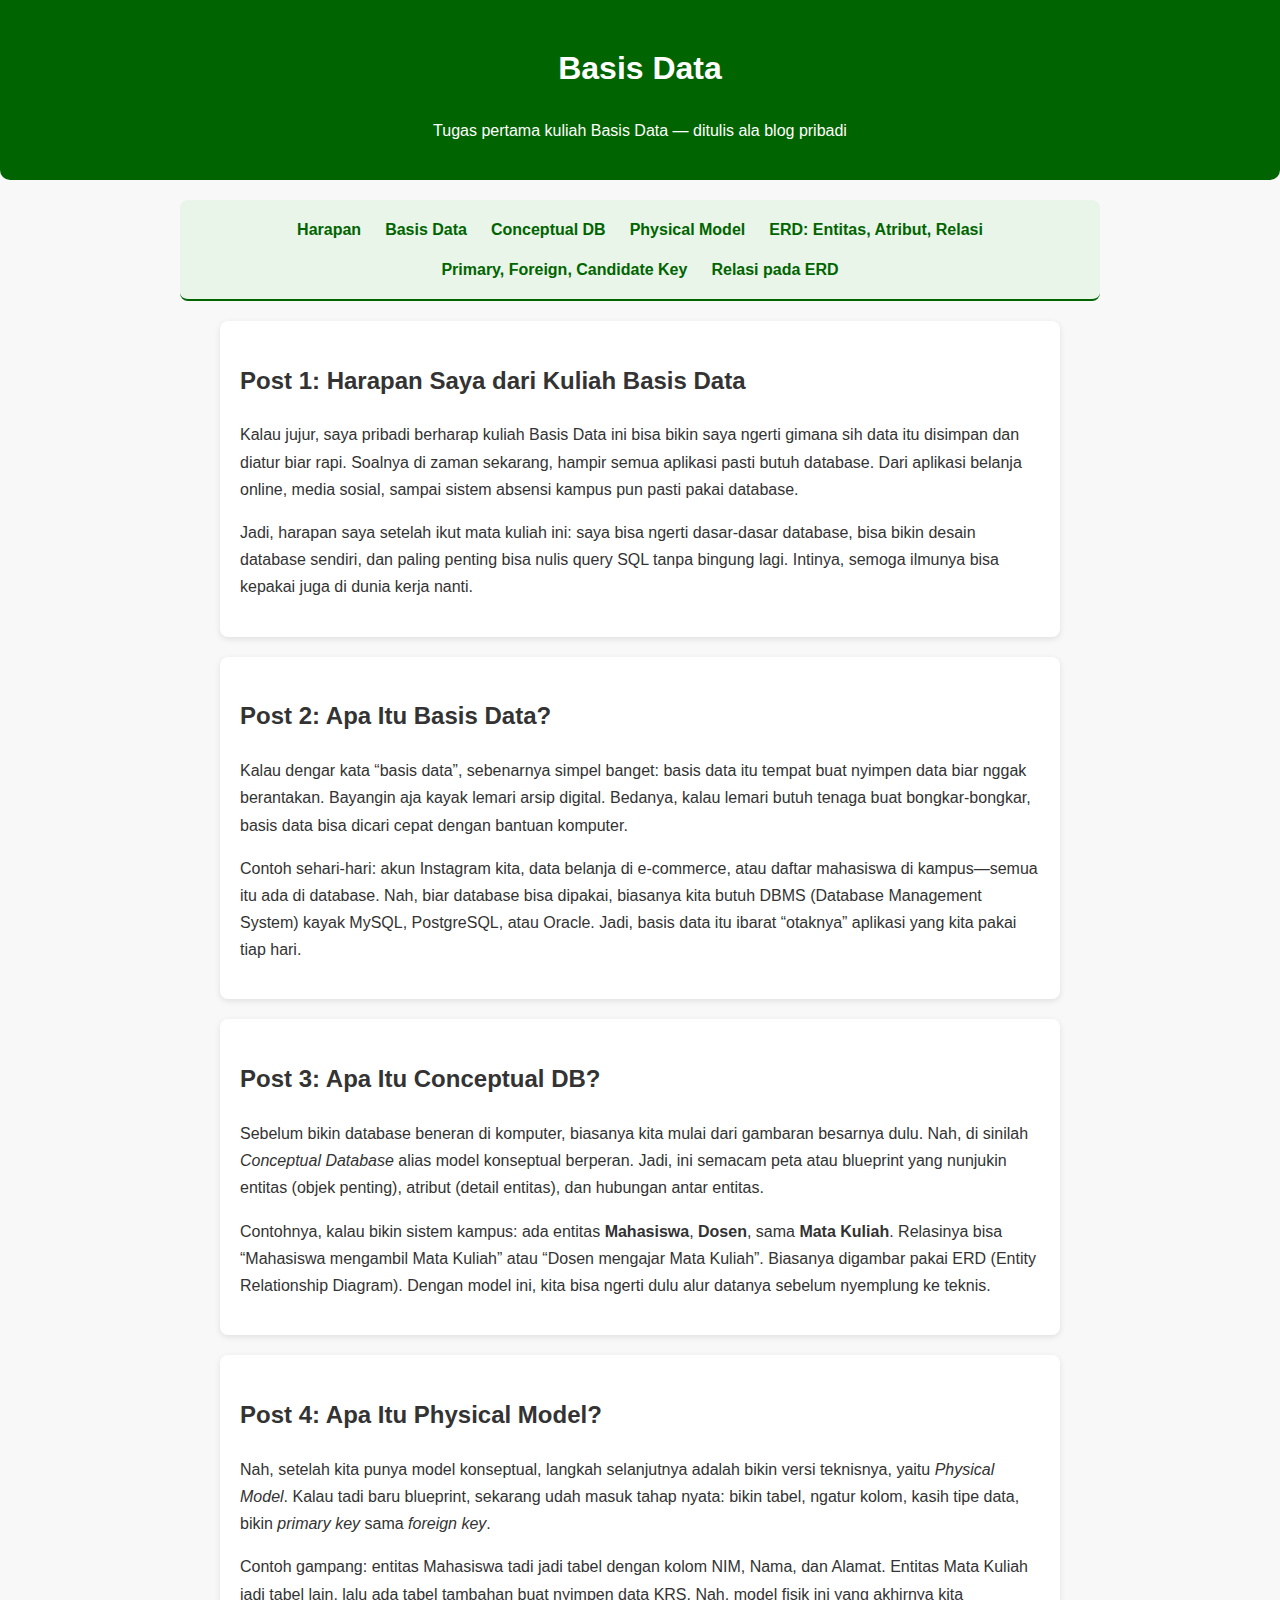
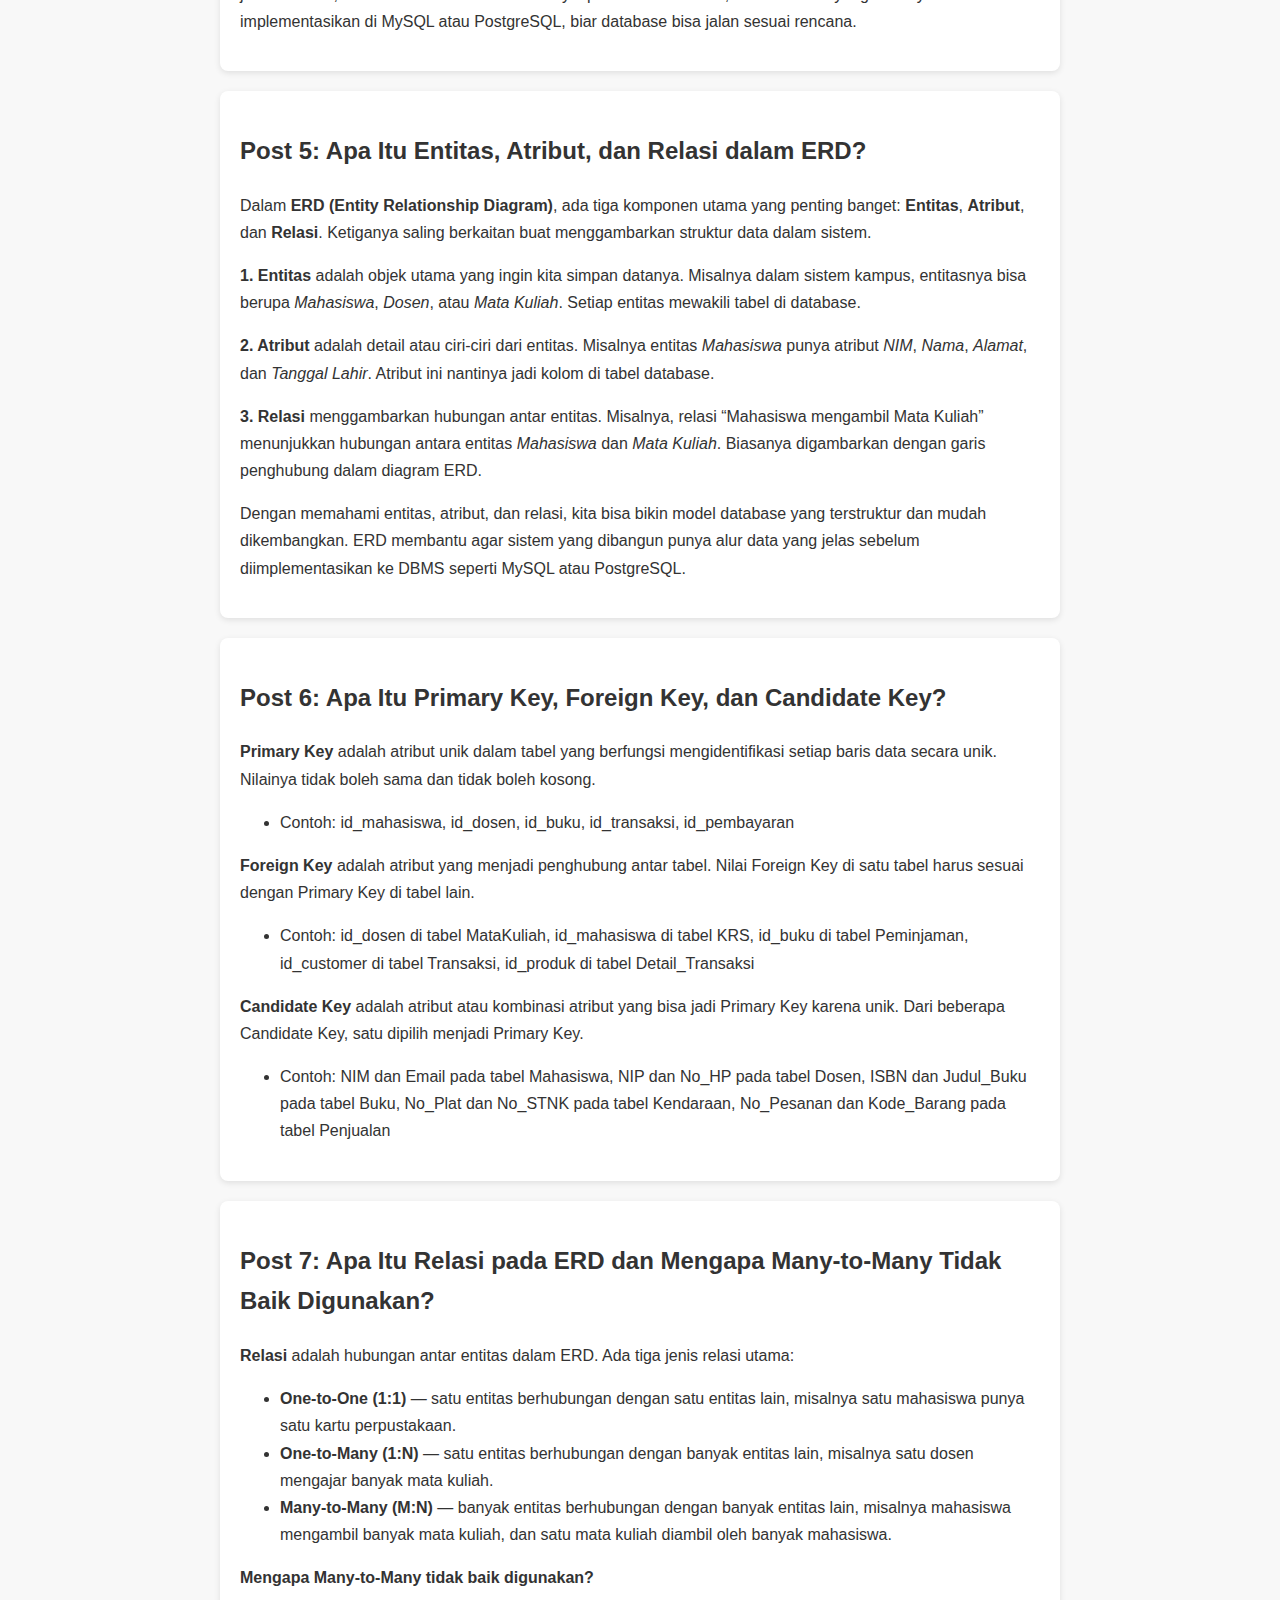
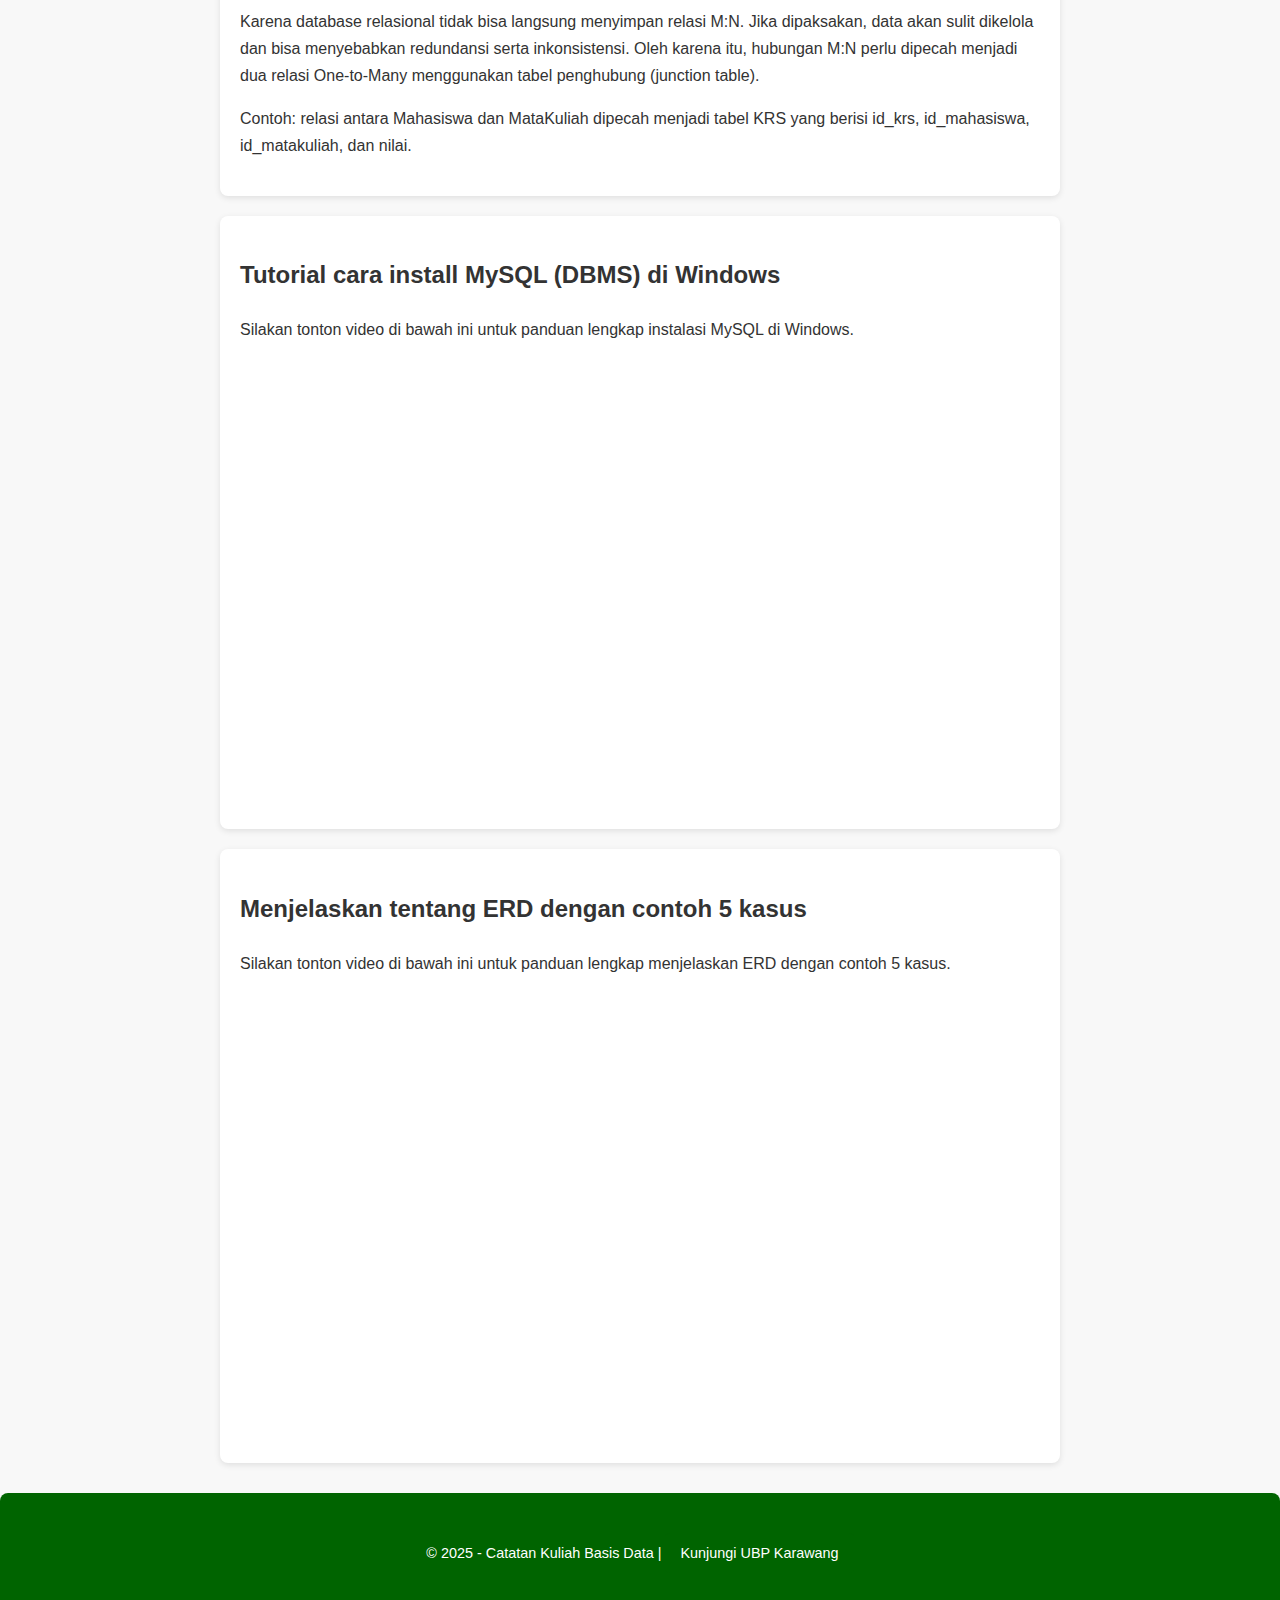
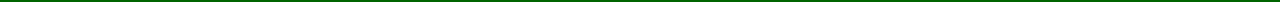
<file: index.html>
<!DOCTYPE html>
<html lang="id">
  <head>
    <meta charset="UTF-8" />
    <meta name="viewport" content="width=device-width, initial-scale=1.0" />
    <title>Blog Basis Data</title>
    <link rel="stylesheet" href="style.css" />
  </head>
  <body>
    <header>
      <h1>Basis Data</h1>
      <p>Tugas pertama kuliah Basis Data — ditulis ala blog pribadi</p>
    </header>

    <nav>
      <a href="#post1">Harapan</a>
      <a href="#post2">Basis Data</a>
      <a href="#post3">Conceptual DB</a>
      <a href="#post4">Physical Model</a>
      <a href="#post5">ERD: Entitas, Atribut, Relasi</a>
      <a href="#post6">Primary, Foreign, Candidate Key</a>
      <a href="#post7">Relasi pada ERD</a>
    </nav>

    <article id="post1">
      <h2>Post 1: Harapan Saya dari Kuliah Basis Data</h2>
      <p>
        Kalau jujur, saya pribadi berharap kuliah Basis Data ini bisa bikin saya ngerti gimana sih data itu disimpan dan diatur biar rapi. Soalnya di zaman sekarang, hampir semua aplikasi pasti butuh database. Dari aplikasi belanja online,
        media sosial, sampai sistem absensi kampus pun pasti pakai database.
      </p>
      <p>
        Jadi, harapan saya setelah ikut mata kuliah ini: saya bisa ngerti dasar-dasar database, bisa bikin desain database sendiri, dan paling penting bisa nulis query SQL tanpa bingung lagi. Intinya, semoga ilmunya bisa kepakai juga di
        dunia kerja nanti.
      </p>
    </article>

    <article id="post2">
      <h2>Post 2: Apa Itu Basis Data?</h2>
      <p>
        Kalau dengar kata “basis data”, sebenarnya simpel banget: basis data itu tempat buat nyimpen data biar nggak berantakan. Bayangin aja kayak lemari arsip digital. Bedanya, kalau lemari butuh tenaga buat bongkar-bongkar, basis data
        bisa dicari cepat dengan bantuan komputer.
      </p>
      <p>
        Contoh sehari-hari: akun Instagram kita, data belanja di e-commerce, atau daftar mahasiswa di kampus—semua itu ada di database. Nah, biar database bisa dipakai, biasanya kita butuh DBMS (Database Management System) kayak MySQL,
        PostgreSQL, atau Oracle. Jadi, basis data itu ibarat “otaknya” aplikasi yang kita pakai tiap hari.
      </p>
    </article>

    <article id="post3">
      <h2>Post 3: Apa Itu Conceptual DB?</h2>
      <p>
        Sebelum bikin database beneran di komputer, biasanya kita mulai dari gambaran besarnya dulu. Nah, di sinilah <i>Conceptual Database</i> alias model konseptual berperan. Jadi, ini semacam peta atau blueprint yang nunjukin entitas
        (objek penting), atribut (detail entitas), dan hubungan antar entitas.
      </p>
      <p>
        Contohnya, kalau bikin sistem kampus: ada entitas <b>Mahasiswa</b>, <b>Dosen</b>, sama <b>Mata Kuliah</b>. Relasinya bisa “Mahasiswa mengambil Mata Kuliah” atau “Dosen mengajar Mata Kuliah”. Biasanya digambar pakai ERD (Entity
        Relationship Diagram). Dengan model ini, kita bisa ngerti dulu alur datanya sebelum nyemplung ke teknis.
      </p>
    </article>

    <article id="post4">
      <h2>Post 4: Apa Itu Physical Model?</h2>
      <p>
        Nah, setelah kita punya model konseptual, langkah selanjutnya adalah bikin versi teknisnya, yaitu <i>Physical Model</i>. Kalau tadi baru blueprint, sekarang udah masuk tahap nyata: bikin tabel, ngatur kolom, kasih tipe data, bikin
        <i>primary key</i> sama <i>foreign key</i>.
      </p>
      <p>
        Contoh gampang: entitas Mahasiswa tadi jadi tabel dengan kolom NIM, Nama, dan Alamat. Entitas Mata Kuliah jadi tabel lain, lalu ada tabel tambahan buat nyimpen data KRS. Nah, model fisik ini yang akhirnya kita implementasikan di
        MySQL atau PostgreSQL, biar database bisa jalan sesuai rencana.
      </p>
    </article>

    <article id="post5">
      <h2>Post 5: Apa Itu Entitas, Atribut, dan Relasi dalam ERD?</h2>
      <p>Dalam <b>ERD (Entity Relationship Diagram)</b>, ada tiga komponen utama yang penting banget: <b>Entitas</b>, <b>Atribut</b>, dan <b>Relasi</b>. Ketiganya saling berkaitan buat menggambarkan struktur data dalam sistem.</p>

      <p><b>1. Entitas</b> adalah objek utama yang ingin kita simpan datanya. Misalnya dalam sistem kampus, entitasnya bisa berupa <i>Mahasiswa</i>, <i>Dosen</i>, atau <i>Mata Kuliah</i>. Setiap entitas mewakili tabel di database.</p>

      <p><b>2. Atribut</b> adalah detail atau ciri-ciri dari entitas. Misalnya entitas <i>Mahasiswa</i> punya atribut <i>NIM</i>, <i>Nama</i>, <i>Alamat</i>, dan <i>Tanggal Lahir</i>. Atribut ini nantinya jadi kolom di tabel database.</p>

      <p>
        <b>3. Relasi</b> menggambarkan hubungan antar entitas. Misalnya, relasi “Mahasiswa mengambil Mata Kuliah” menunjukkan hubungan antara entitas <i>Mahasiswa</i> dan <i>Mata Kuliah</i>. Biasanya digambarkan dengan garis penghubung
        dalam diagram ERD.
      </p>

      <p>
        Dengan memahami entitas, atribut, dan relasi, kita bisa bikin model database yang terstruktur dan mudah dikembangkan. ERD membantu agar sistem yang dibangun punya alur data yang jelas sebelum diimplementasikan ke DBMS seperti MySQL
        atau PostgreSQL.
      </p>
    </article>

    <article id="post6">
      <h2>Post 6: Apa Itu Primary Key, Foreign Key, dan Candidate Key?</h2>
      <p><b>Primary Key</b> adalah atribut unik dalam tabel yang berfungsi mengidentifikasi setiap baris data secara unik. Nilainya tidak boleh sama dan tidak boleh kosong.</p>
      <ul>
        <li>Contoh: id_mahasiswa, id_dosen, id_buku, id_transaksi, id_pembayaran</li>
      </ul>

      <p><b>Foreign Key</b> adalah atribut yang menjadi penghubung antar tabel. Nilai Foreign Key di satu tabel harus sesuai dengan Primary Key di tabel lain.</p>
      <ul>
        <li>Contoh: id_dosen di tabel MataKuliah, id_mahasiswa di tabel KRS, id_buku di tabel Peminjaman, id_customer di tabel Transaksi, id_produk di tabel Detail_Transaksi</li>
      </ul>

      <p><b>Candidate Key</b> adalah atribut atau kombinasi atribut yang bisa jadi Primary Key karena unik. Dari beberapa Candidate Key, satu dipilih menjadi Primary Key.</p>
      <ul>
        <li>Contoh: NIM dan Email pada tabel Mahasiswa, NIP dan No_HP pada tabel Dosen, ISBN dan Judul_Buku pada tabel Buku, No_Plat dan No_STNK pada tabel Kendaraan, No_Pesanan dan Kode_Barang pada tabel Penjualan</li>
      </ul>
    </article>

    <article id="post7">
      <h2>Post 7: Apa Itu Relasi pada ERD dan Mengapa Many-to-Many Tidak Baik Digunakan?</h2>
      <p><b>Relasi</b> adalah hubungan antar entitas dalam ERD. Ada tiga jenis relasi utama:</p>
      <ul>
        <li><b>One-to-One (1:1)</b> — satu entitas berhubungan dengan satu entitas lain, misalnya satu mahasiswa punya satu kartu perpustakaan.</li>
        <li><b>One-to-Many (1:N)</b> — satu entitas berhubungan dengan banyak entitas lain, misalnya satu dosen mengajar banyak mata kuliah.</li>
        <li><b>Many-to-Many (M:N)</b> — banyak entitas berhubungan dengan banyak entitas lain, misalnya mahasiswa mengambil banyak mata kuliah, dan satu mata kuliah diambil oleh banyak mahasiswa.</li>
      </ul>

      <p><b>Mengapa Many-to-Many tidak baik digunakan?</b></p>
      <p>
        Karena database relasional tidak bisa langsung menyimpan relasi M:N. Jika dipaksakan, data akan sulit dikelola dan bisa menyebabkan redundansi serta inkonsistensi. Oleh karena itu, hubungan M:N perlu dipecah menjadi dua relasi
        One-to-Many menggunakan tabel penghubung (junction table).
      </p>

      <p>Contoh: relasi antara Mahasiswa dan MataKuliah dipecah menjadi tabel KRS yang berisi id_krs, id_mahasiswa, id_matakuliah, dan nilai.</p>
    </article>
    <!-- Post -->
    <!-- Artikel 1 -->
    <article id="post1">
      <h2>Tutorial cara install MySQL (DBMS) di Windows</h2>
      <p>Silakan tonton video di bawah ini untuk panduan lengkap instalasi MySQL di Windows.</p>
      <div class="video-container">
        <iframe
          width="560"
          height="315"
          src="https://www.youtube.com/embed/3fijaoGFm00"
          title="YouTube video player"
          frameborder="0"
          allow="accelerometer; autoplay; clipboard-write; encrypted-media; gyroscope; picture-in-picture"
          allowfullscreen
        >
        </iframe>
      </div>
    </article>

    <!-- Artikel 2 -->
    <article id="post2">
      <h2>Menjelaskan tentang ERD dengan contoh 5 kasus</h2>
      <p>Silakan tonton video di bawah ini untuk panduan lengkap menjelaskan ERD dengan contoh 5 kasus.</p>
      <div class="video-container">
        <iframe
          width="560"
          height="315"
          src="https://www.youtube.com/embed/JpFCZ6uyIhM?si=Ht48cTlLNBgAIfxp"
          title="YouTube video player"
          frameborder="0"
          allow="accelerometer; autoplay; clipboard-write; encrypted-media; gyroscope; picture-in-picture"
          allowfullscreen
        >
        </iframe>
      </div>
    </article>

    <!-- Footer -->
    <footer>
      <p>
        © 2025 - Catatan Kuliah Basis Data |
        <a href="https://www.ubpkarawang.ac.id" class="btn-link" target="_blank">Kunjungi UBP Karawang</a>
      </p>
    </footer>
  </body>
</html>
</file>
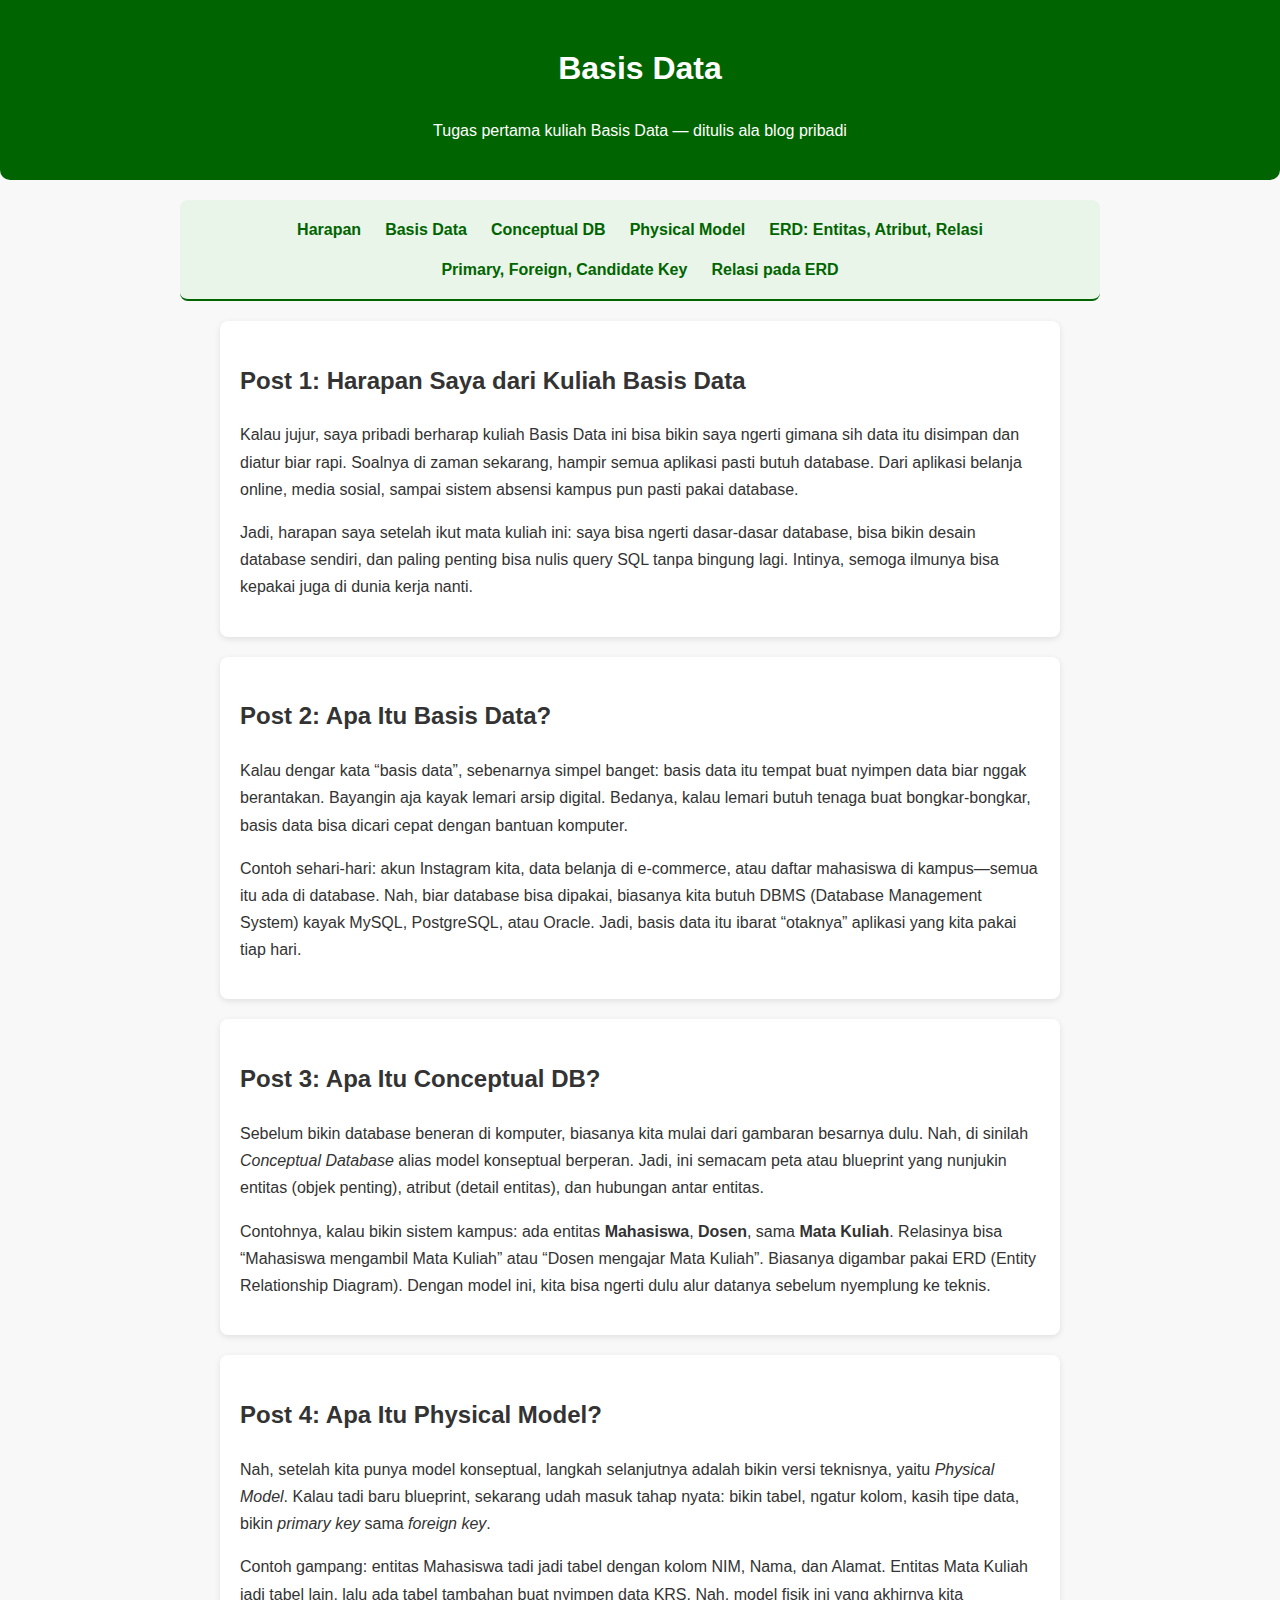
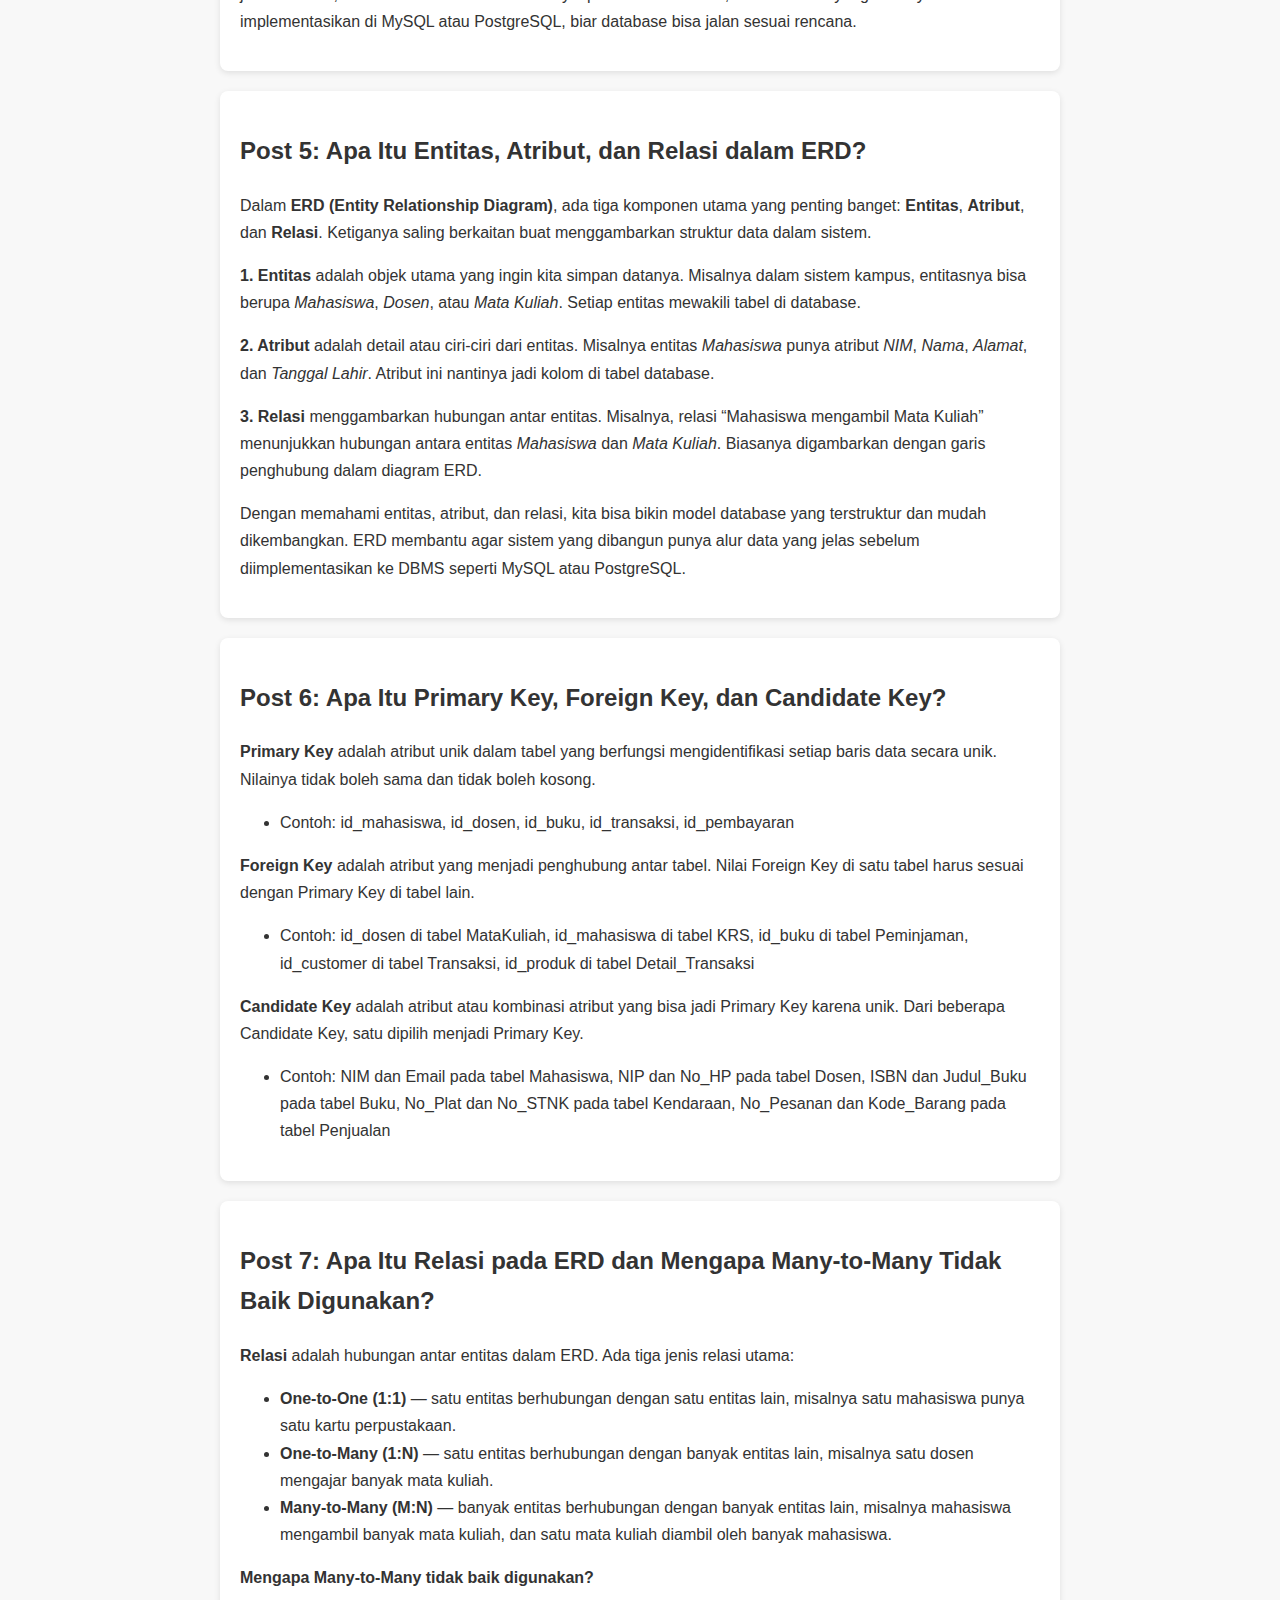
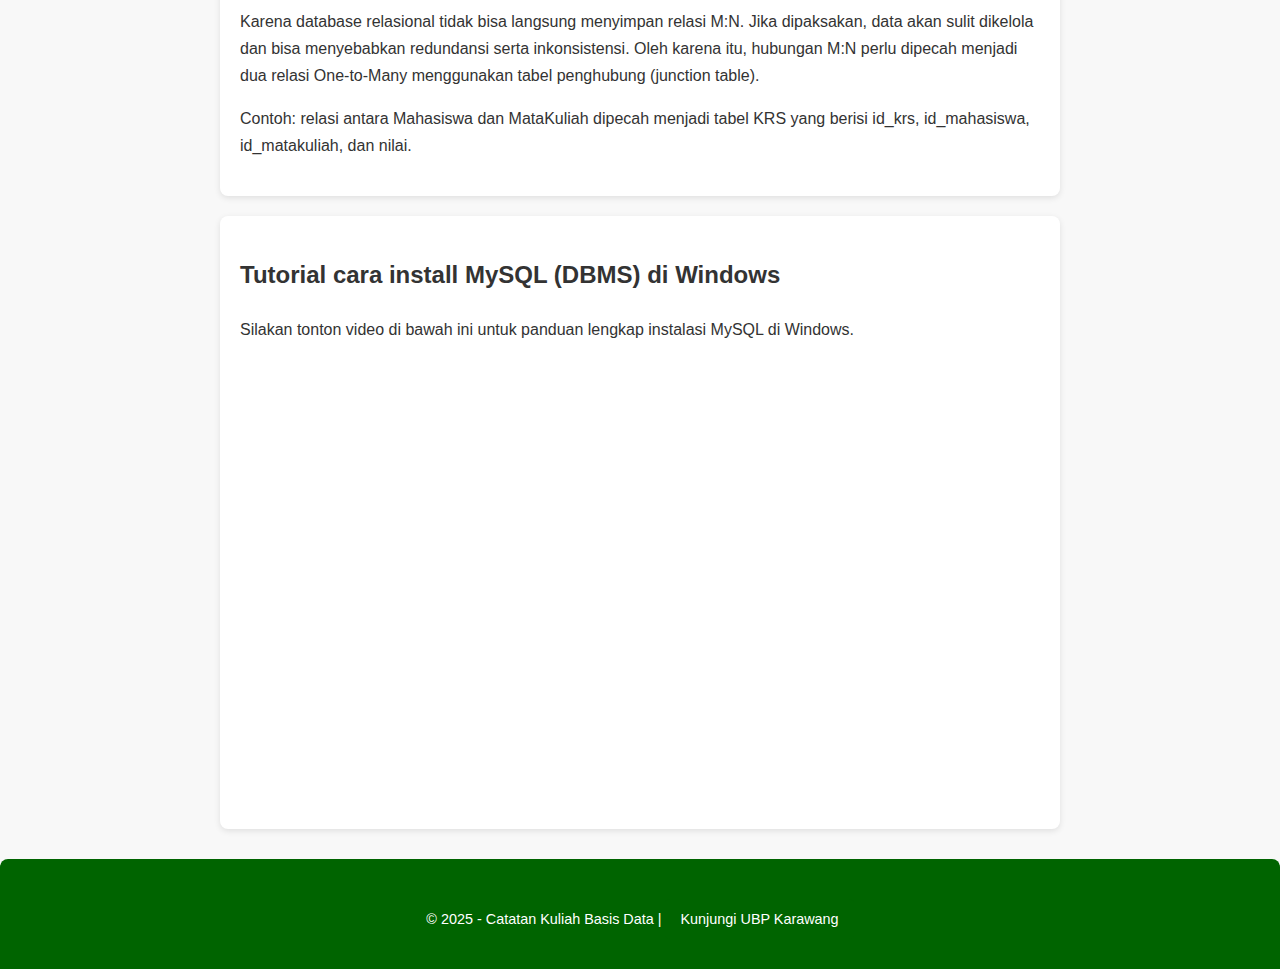
<file: bsd kampus/index.html>
<!DOCTYPE html>
<html lang="id">
  <head>
    <meta charset="UTF-8" />
    <meta name="viewport" content="width=device-width, initial-scale=1.0" />
    <title>Blog Basis Data</title>
    <link rel="stylesheet" href="style.css" />
  </head>
  <body>
    <header>
      <h1>Basis Data</h1>
      <p>Tugas pertama kuliah Basis Data — ditulis ala blog pribadi</p>
    </header>

    <nav>
      <a href="#post1">Harapan</a>
      <a href="#post2">Basis Data</a>
      <a href="#post3">Conceptual DB</a>
      <a href="#post4">Physical Model</a>
      <a href="#post5">ERD: Entitas, Atribut, Relasi</a>
      <a href="#post6">Primary, Foreign, Candidate Key</a>
      <a href="#post7">Relasi pada ERD</a>
    </nav>

    <article id="post1">
      <h2>Post 1: Harapan Saya dari Kuliah Basis Data</h2>
      <p>
        Kalau jujur, saya pribadi berharap kuliah Basis Data ini bisa bikin saya ngerti gimana sih data itu disimpan dan diatur biar rapi. Soalnya di zaman sekarang, hampir semua aplikasi pasti butuh database. Dari aplikasi belanja online,
        media sosial, sampai sistem absensi kampus pun pasti pakai database.
      </p>
      <p>
        Jadi, harapan saya setelah ikut mata kuliah ini: saya bisa ngerti dasar-dasar database, bisa bikin desain database sendiri, dan paling penting bisa nulis query SQL tanpa bingung lagi. Intinya, semoga ilmunya bisa kepakai juga di
        dunia kerja nanti.
      </p>
    </article>

    <article id="post2">
      <h2>Post 2: Apa Itu Basis Data?</h2>
      <p>
        Kalau dengar kata “basis data”, sebenarnya simpel banget: basis data itu tempat buat nyimpen data biar nggak berantakan. Bayangin aja kayak lemari arsip digital. Bedanya, kalau lemari butuh tenaga buat bongkar-bongkar, basis data
        bisa dicari cepat dengan bantuan komputer.
      </p>
      <p>
        Contoh sehari-hari: akun Instagram kita, data belanja di e-commerce, atau daftar mahasiswa di kampus—semua itu ada di database. Nah, biar database bisa dipakai, biasanya kita butuh DBMS (Database Management System) kayak MySQL,
        PostgreSQL, atau Oracle. Jadi, basis data itu ibarat “otaknya” aplikasi yang kita pakai tiap hari.
      </p>
    </article>

    <article id="post3">
      <h2>Post 3: Apa Itu Conceptual DB?</h2>
      <p>
        Sebelum bikin database beneran di komputer, biasanya kita mulai dari gambaran besarnya dulu. Nah, di sinilah <i>Conceptual Database</i> alias model konseptual berperan. Jadi, ini semacam peta atau blueprint yang nunjukin entitas
        (objek penting), atribut (detail entitas), dan hubungan antar entitas.
      </p>
      <p>
        Contohnya, kalau bikin sistem kampus: ada entitas <b>Mahasiswa</b>, <b>Dosen</b>, sama <b>Mata Kuliah</b>. Relasinya bisa “Mahasiswa mengambil Mata Kuliah” atau “Dosen mengajar Mata Kuliah”. Biasanya digambar pakai ERD (Entity
        Relationship Diagram). Dengan model ini, kita bisa ngerti dulu alur datanya sebelum nyemplung ke teknis.
      </p>
    </article>

    <article id="post4">
      <h2>Post 4: Apa Itu Physical Model?</h2>
      <p>
        Nah, setelah kita punya model konseptual, langkah selanjutnya adalah bikin versi teknisnya, yaitu <i>Physical Model</i>. Kalau tadi baru blueprint, sekarang udah masuk tahap nyata: bikin tabel, ngatur kolom, kasih tipe data, bikin
        <i>primary key</i> sama <i>foreign key</i>.
      </p>
      <p>
        Contoh gampang: entitas Mahasiswa tadi jadi tabel dengan kolom NIM, Nama, dan Alamat. Entitas Mata Kuliah jadi tabel lain, lalu ada tabel tambahan buat nyimpen data KRS. Nah, model fisik ini yang akhirnya kita implementasikan di
        MySQL atau PostgreSQL, biar database bisa jalan sesuai rencana.
      </p>
    </article>

    <article id="post5">
      <h2>Post 5: Apa Itu Entitas, Atribut, dan Relasi dalam ERD?</h2>
      <p>Dalam <b>ERD (Entity Relationship Diagram)</b>, ada tiga komponen utama yang penting banget: <b>Entitas</b>, <b>Atribut</b>, dan <b>Relasi</b>. Ketiganya saling berkaitan buat menggambarkan struktur data dalam sistem.</p>

      <p><b>1. Entitas</b> adalah objek utama yang ingin kita simpan datanya. Misalnya dalam sistem kampus, entitasnya bisa berupa <i>Mahasiswa</i>, <i>Dosen</i>, atau <i>Mata Kuliah</i>. Setiap entitas mewakili tabel di database.</p>

      <p><b>2. Atribut</b> adalah detail atau ciri-ciri dari entitas. Misalnya entitas <i>Mahasiswa</i> punya atribut <i>NIM</i>, <i>Nama</i>, <i>Alamat</i>, dan <i>Tanggal Lahir</i>. Atribut ini nantinya jadi kolom di tabel database.</p>

      <p>
        <b>3. Relasi</b> menggambarkan hubungan antar entitas. Misalnya, relasi “Mahasiswa mengambil Mata Kuliah” menunjukkan hubungan antara entitas <i>Mahasiswa</i> dan <i>Mata Kuliah</i>. Biasanya digambarkan dengan garis penghubung
        dalam diagram ERD.
      </p>

      <p>
        Dengan memahami entitas, atribut, dan relasi, kita bisa bikin model database yang terstruktur dan mudah dikembangkan. ERD membantu agar sistem yang dibangun punya alur data yang jelas sebelum diimplementasikan ke DBMS seperti MySQL
        atau PostgreSQL.
      </p>
    </article>

    <article id="post6">
      <h2>Post 6: Apa Itu Primary Key, Foreign Key, dan Candidate Key?</h2>
      <p><b>Primary Key</b> adalah atribut unik dalam tabel yang berfungsi mengidentifikasi setiap baris data secara unik. Nilainya tidak boleh sama dan tidak boleh kosong.</p>
      <ul>
        <li>Contoh: id_mahasiswa, id_dosen, id_buku, id_transaksi, id_pembayaran</li>
      </ul>

      <p><b>Foreign Key</b> adalah atribut yang menjadi penghubung antar tabel. Nilai Foreign Key di satu tabel harus sesuai dengan Primary Key di tabel lain.</p>
      <ul>
        <li>Contoh: id_dosen di tabel MataKuliah, id_mahasiswa di tabel KRS, id_buku di tabel Peminjaman, id_customer di tabel Transaksi, id_produk di tabel Detail_Transaksi</li>
      </ul>

      <p><b>Candidate Key</b> adalah atribut atau kombinasi atribut yang bisa jadi Primary Key karena unik. Dari beberapa Candidate Key, satu dipilih menjadi Primary Key.</p>
      <ul>
        <li>Contoh: NIM dan Email pada tabel Mahasiswa, NIP dan No_HP pada tabel Dosen, ISBN dan Judul_Buku pada tabel Buku, No_Plat dan No_STNK pada tabel Kendaraan, No_Pesanan dan Kode_Barang pada tabel Penjualan</li>
      </ul>
    </article>

    <article id="post7">
      <h2>Post 7: Apa Itu Relasi pada ERD dan Mengapa Many-to-Many Tidak Baik Digunakan?</h2>
      <p><b>Relasi</b> adalah hubungan antar entitas dalam ERD. Ada tiga jenis relasi utama:</p>
      <ul>
        <li><b>One-to-One (1:1)</b> — satu entitas berhubungan dengan satu entitas lain, misalnya satu mahasiswa punya satu kartu perpustakaan.</li>
        <li><b>One-to-Many (1:N)</b> — satu entitas berhubungan dengan banyak entitas lain, misalnya satu dosen mengajar banyak mata kuliah.</li>
        <li><b>Many-to-Many (M:N)</b> — banyak entitas berhubungan dengan banyak entitas lain, misalnya mahasiswa mengambil banyak mata kuliah, dan satu mata kuliah diambil oleh banyak mahasiswa.</li>
      </ul>

      <p><b>Mengapa Many-to-Many tidak baik digunakan?</b></p>
      <p>
        Karena database relasional tidak bisa langsung menyimpan relasi M:N. Jika dipaksakan, data akan sulit dikelola dan bisa menyebabkan redundansi serta inkonsistensi. Oleh karena itu, hubungan M:N perlu dipecah menjadi dua relasi
        One-to-Many menggunakan tabel penghubung (junction table).
      </p>

      <p>Contoh: relasi antara Mahasiswa dan MataKuliah dipecah menjadi tabel KRS yang berisi id_krs, id_mahasiswa, id_matakuliah, dan nilai.</p>
    </article>

    <article id="postX">
      <h2>Tutorial cara install MySQL (DBMS) di Windows</h2>
      <p>Silakan tonton video di bawah ini untuk panduan lengkap instalasi MySQL di Windows.</p>
      <div class="video-container">
        <iframe
          width="560"
          height="315"
          src="https://youtube.com/embed/3fijaoGFm00"
          title="YouTube video player"
          frameborder="0"
          allow="accelerometer; autoplay; clipboard-write; encrypted-media; gyroscope; picture-in-picture"
          allowfullscreen
        ></iframe>
      </div>
    </article>

    <footer>
      <p>
        © 2025 - Catatan Kuliah Basis Data |
        <a href="https://www.ubpkarawang.ac.id" class="btn-link" target="_blank">Kunjungi UBP Karawang</a>
      </p>
    </footer>
  </body>
</html>
</file>
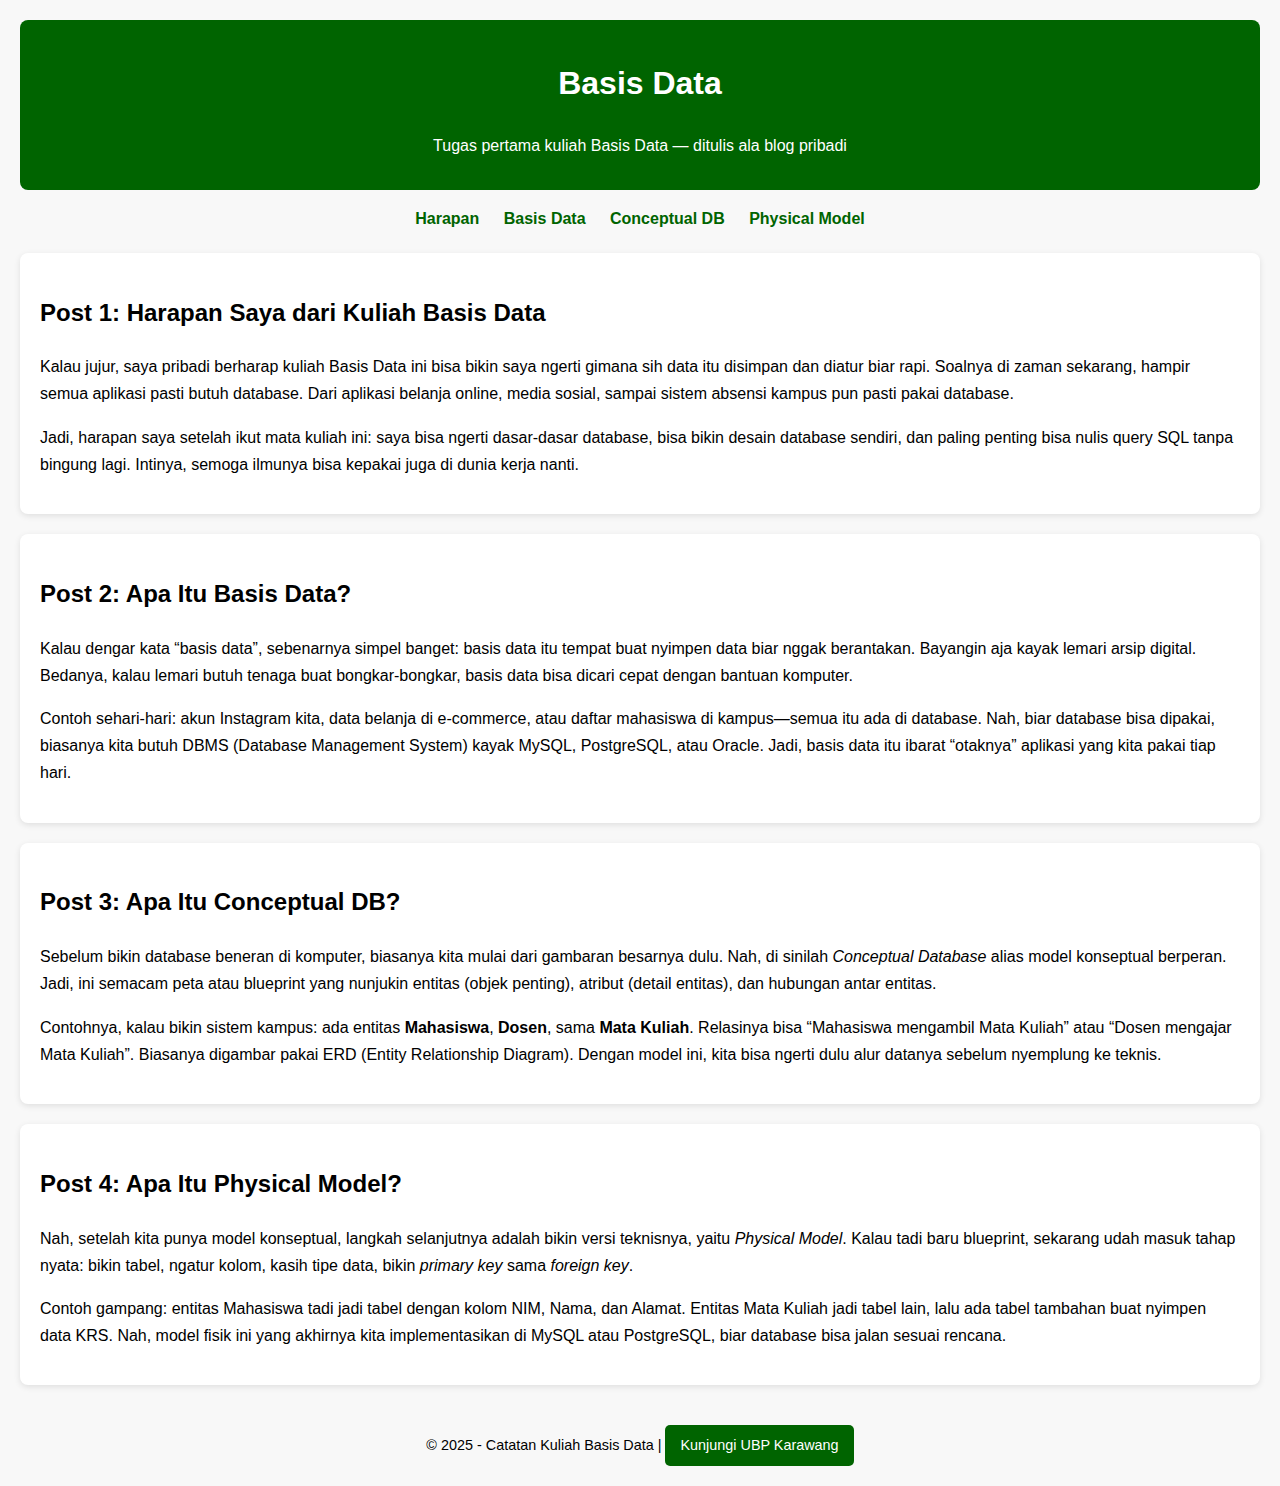
<file: Basisdata.html>
<!DOCTYPE html>
<html lang="id">
  <head>
    <meta charset="UTF-8" />
    <meta name="viewport" content="width=device-width, initial-scale=1.0" />
    <title>Blog Basis Data</title>
    <style>
      body {
        font-family: Arial, sans-serif;
        line-height: 1.7;
        margin: 20px;
        background: #f8f8f8;
      }
      header {
        background: #006400;
        color: white;
        padding: 15px;
        text-align: center;
        border-radius: 8px;
      }
      nav {
        margin: 15px 0;
        text-align: center;
      }
      nav a {
        margin: 0 10px;
        text-decoration: none;
        color: #006400;
        font-weight: bold;
      }
      article {
        background: white;
        padding: 20px;
        margin: 20px 0;
        border-radius: 8px;
        box-shadow: 0 2px 6px rgba(0, 0, 0, 0.1);
      }
      footer {
        text-align: center;
        margin-top: 30px;
        font-size: 0.9em;
      }
      .btn-link {
        display: inline-block;
        margin-top: 10px;
        padding: 8px 15px;
        background: #006400;
        color: white;
        border-radius: 5px;
        text-decoration: none;
      }
    </style>
  </head>
  <body>
    <header>
      <h1>Basis Data</h1>
      <p>Tugas pertama kuliah Basis Data — ditulis ala blog pribadi</p>
    </header>

    <nav>
      <a href="#post1">Harapan</a>
      <a href="#post2">Basis Data</a>
      <a href="#post3">Conceptual DB</a>
      <a href="#post4">Physical Model</a>
    </nav>

    <article id="post1">
      <h2>Post 1: Harapan Saya dari Kuliah Basis Data</h2>
      <p>
        Kalau jujur, saya pribadi berharap kuliah Basis Data ini bisa bikin saya ngerti gimana sih data itu disimpan dan diatur biar rapi. Soalnya di zaman sekarang, hampir semua aplikasi pasti butuh database. Dari aplikasi belanja online,
        media sosial, sampai sistem absensi kampus pun pasti pakai database.
      </p>
      <p>
        Jadi, harapan saya setelah ikut mata kuliah ini: saya bisa ngerti dasar-dasar database, bisa bikin desain database sendiri, dan paling penting bisa nulis query SQL tanpa bingung lagi. Intinya, semoga ilmunya bisa kepakai juga di
        dunia kerja nanti.
      </p>
    </article>

    <article id="post2">
      <h2>Post 2: Apa Itu Basis Data?</h2>
      <p>
        Kalau dengar kata “basis data”, sebenarnya simpel banget: basis data itu tempat buat nyimpen data biar nggak berantakan. Bayangin aja kayak lemari arsip digital. Bedanya, kalau lemari butuh tenaga buat bongkar-bongkar, basis data
        bisa dicari cepat dengan bantuan komputer.
      </p>
      <p>
        Contoh sehari-hari: akun Instagram kita, data belanja di e-commerce, atau daftar mahasiswa di kampus—semua itu ada di database. Nah, biar database bisa dipakai, biasanya kita butuh DBMS (Database Management System) kayak MySQL,
        PostgreSQL, atau Oracle. Jadi, basis data itu ibarat “otaknya” aplikasi yang kita pakai tiap hari.
      </p>
    </article>

    <article id="post3">
      <h2>Post 3: Apa Itu Conceptual DB?</h2>
      <p>
        Sebelum bikin database beneran di komputer, biasanya kita mulai dari gambaran besarnya dulu. Nah, di sinilah <i>Conceptual Database</i> alias model konseptual berperan. Jadi, ini semacam peta atau blueprint yang nunjukin entitas
        (objek penting), atribut (detail entitas), dan hubungan antar entitas.
      </p>
      <p>
        Contohnya, kalau bikin sistem kampus: ada entitas <b>Mahasiswa</b>, <b>Dosen</b>, sama <b>Mata Kuliah</b>. Relasinya bisa “Mahasiswa mengambil Mata Kuliah” atau “Dosen mengajar Mata Kuliah”. Biasanya digambar pakai ERD (Entity
        Relationship Diagram). Dengan model ini, kita bisa ngerti dulu alur datanya sebelum nyemplung ke teknis.
      </p>
    </article>

    <article id="post4">
      <h2>Post 4: Apa Itu Physical Model?</h2>
      <p>
        Nah, setelah kita punya model konseptual, langkah selanjutnya adalah bikin versi teknisnya, yaitu <i>Physical Model</i>. Kalau tadi baru blueprint, sekarang udah masuk tahap nyata: bikin tabel, ngatur kolom, kasih tipe data, bikin
        <i>primary key</i> sama <i>foreign key</i>.
      </p>
      <p>
        Contoh gampang: entitas Mahasiswa tadi jadi tabel dengan kolom NIM, Nama, dan Alamat. Entitas Mata Kuliah jadi tabel lain, lalu ada tabel tambahan buat nyimpen data KRS. Nah, model fisik ini yang akhirnya kita implementasikan di
        MySQL atau PostgreSQL, biar database bisa jalan sesuai rencana.
      </p>
    </article>

    <footer>
      <p>
        © 2025 - Catatan Kuliah Basis Data |
        <a href="https://www.ubpkarawang.ac.id" class="btn-link" target="_blank">Kunjungi UBP Karawang</a>
      </p>
    </footer>
  </body>
</html>
</file>
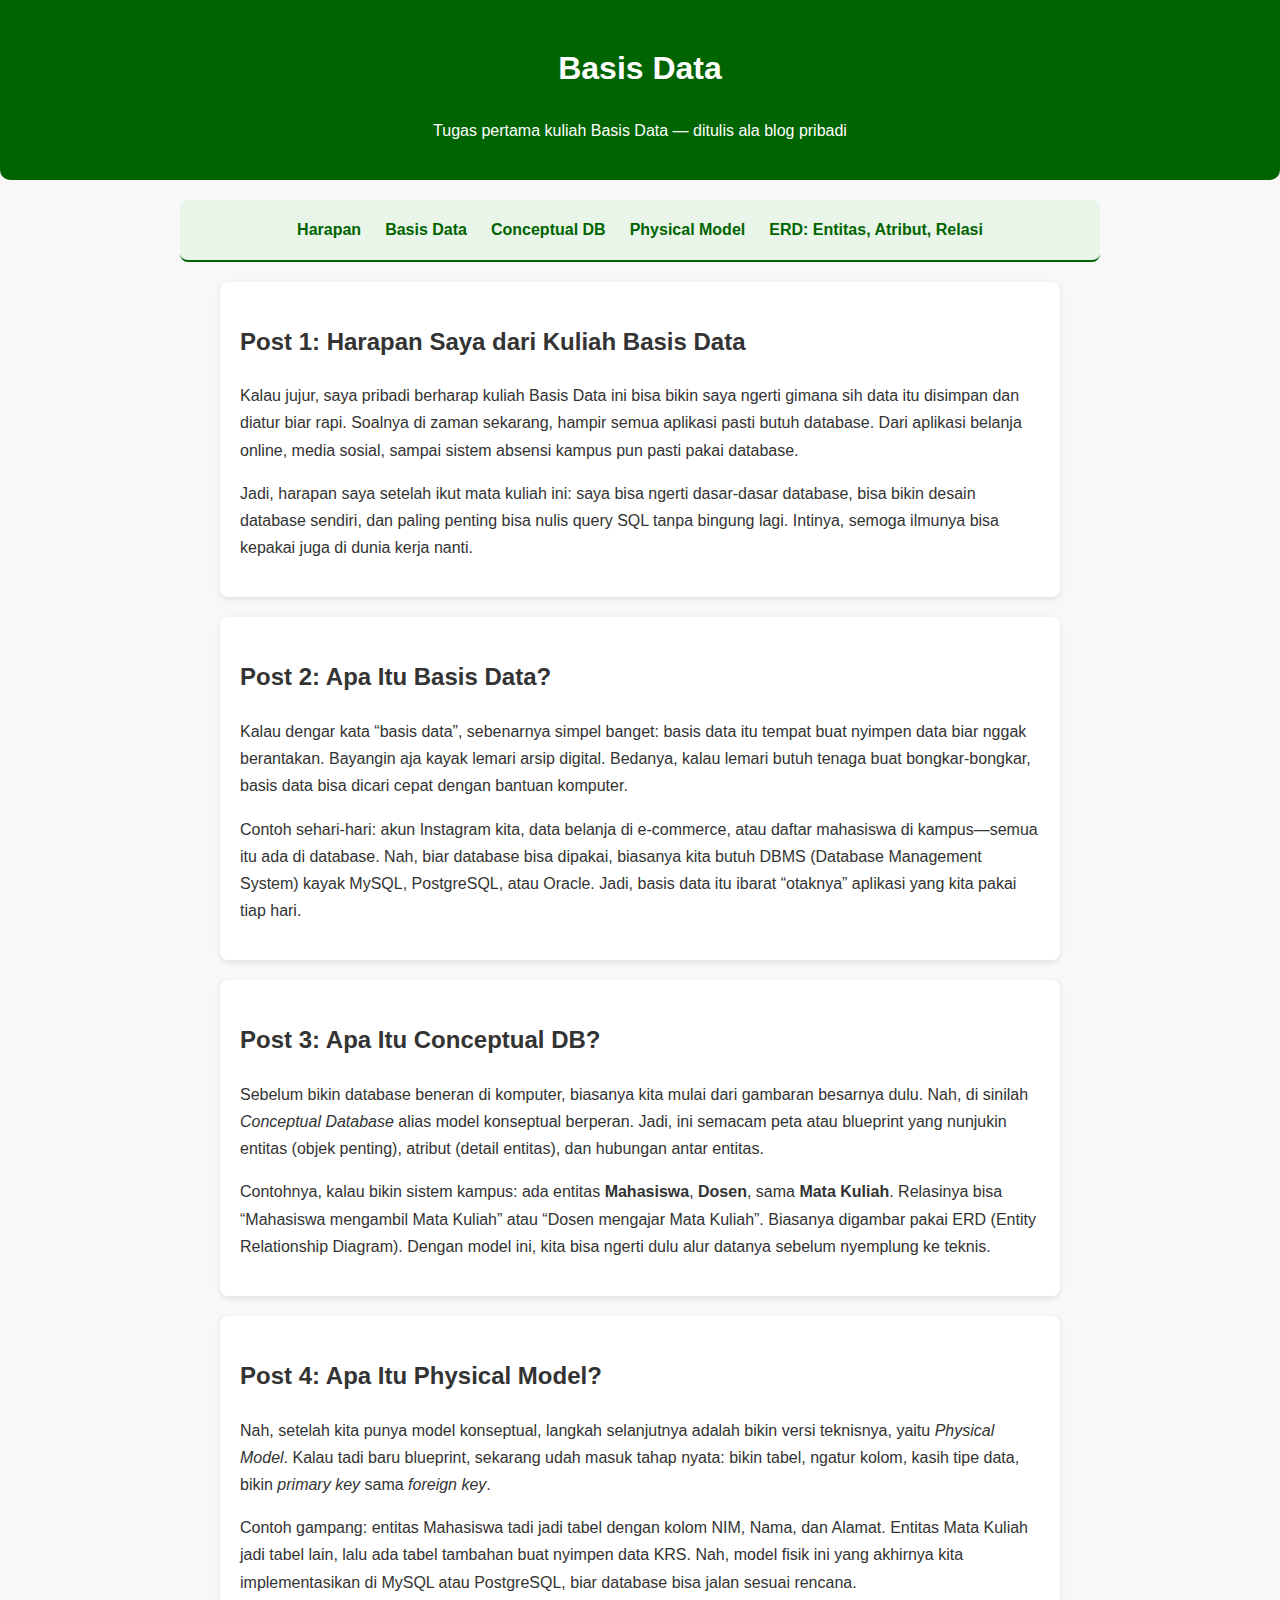
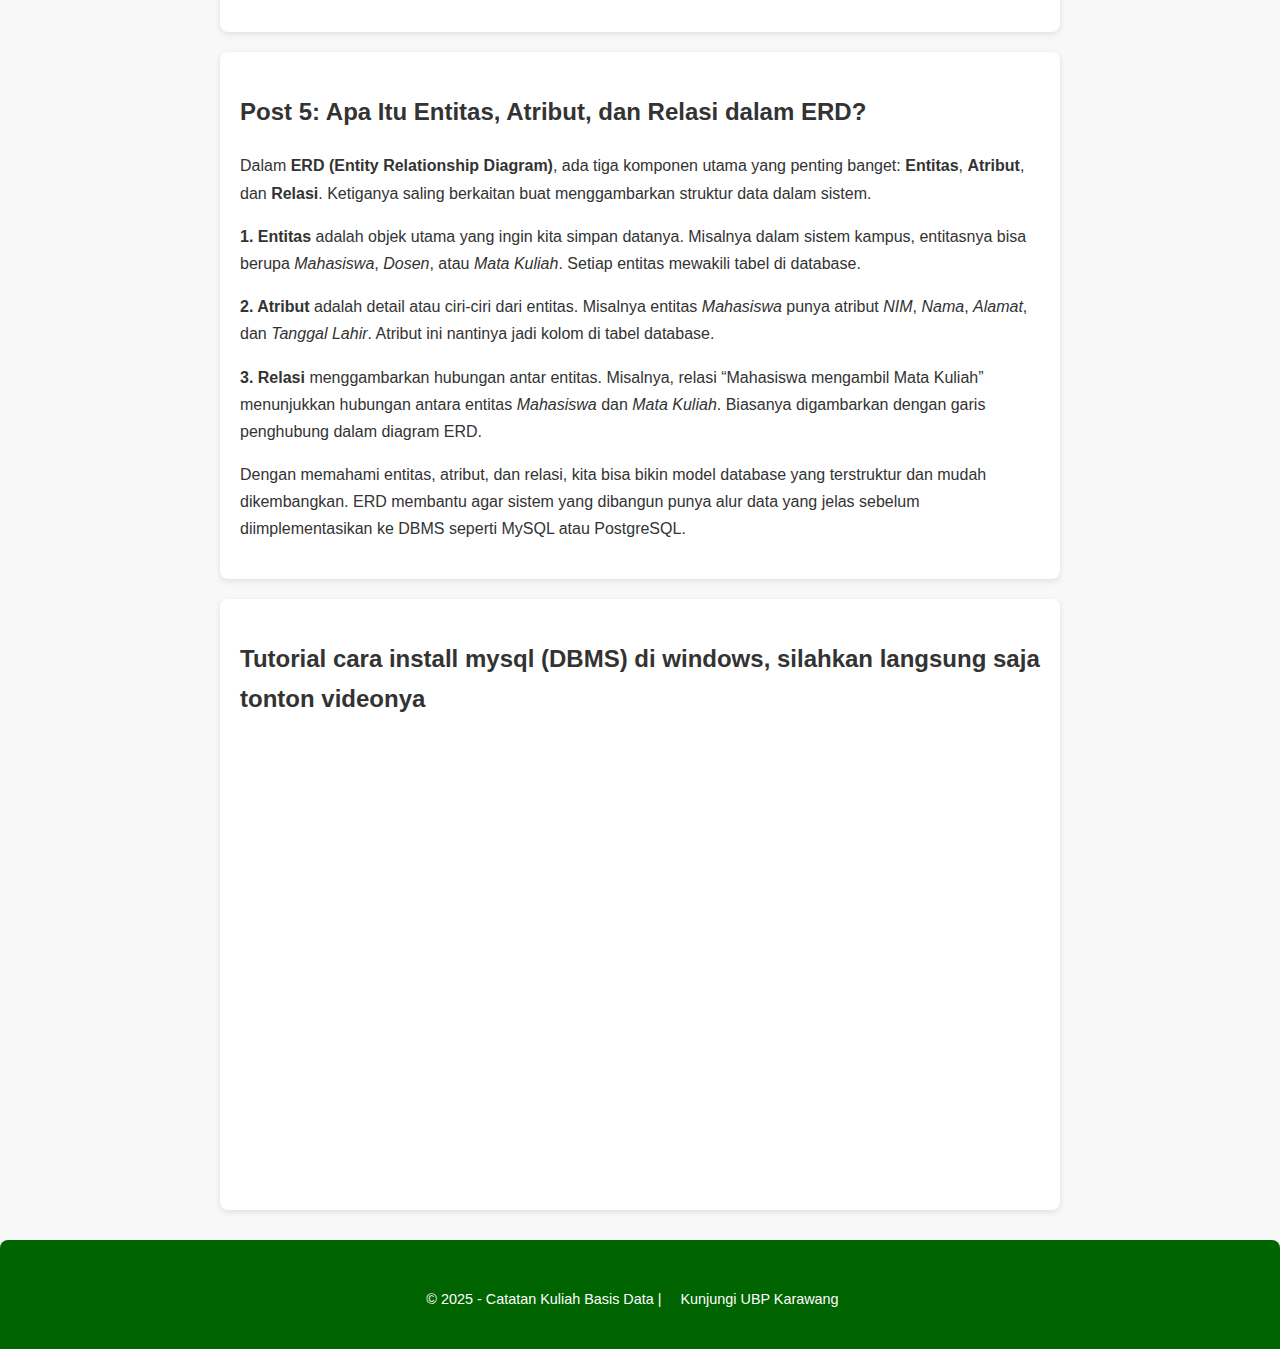
<file: bsd.html>
<!DOCTYPE html>
<html lang="id">
  <head>
    <meta charset="UTF-8" />
    <meta name="viewport" content="width=device-width, initial-scale=1.0" />
    <title>Blog Basis Data</title>
    <link rel="stylesheet" href="style.css" />
  </head>
  <body>
    <header>
      <h1>Basis Data</h1>
      <p>Tugas pertama kuliah Basis Data — ditulis ala blog pribadi</p>
    </header>

    <nav>
      <a href="#post1">Harapan</a>
      <a href="#post2">Basis Data</a>
      <a href="#post3">Conceptual DB</a>
      <a href="#post4">Physical Model</a>
      <a href="#post5">ERD: Entitas, Atribut, Relasi</a>
    </nav>

    <article id="post1">
      <h2>Post 1: Harapan Saya dari Kuliah Basis Data</h2>
      <p>
        Kalau jujur, saya pribadi berharap kuliah Basis Data ini bisa bikin saya ngerti gimana sih data itu disimpan dan diatur biar rapi. Soalnya di zaman sekarang, hampir semua aplikasi pasti butuh database. Dari aplikasi belanja online,
        media sosial, sampai sistem absensi kampus pun pasti pakai database.
      </p>
      <p>
        Jadi, harapan saya setelah ikut mata kuliah ini: saya bisa ngerti dasar-dasar database, bisa bikin desain database sendiri, dan paling penting bisa nulis query SQL tanpa bingung lagi. Intinya, semoga ilmunya bisa kepakai juga di
        dunia kerja nanti.
      </p>
    </article>

    <article id="post2">
      <h2>Post 2: Apa Itu Basis Data?</h2>
      <p>
        Kalau dengar kata “basis data”, sebenarnya simpel banget: basis data itu tempat buat nyimpen data biar nggak berantakan. Bayangin aja kayak lemari arsip digital. Bedanya, kalau lemari butuh tenaga buat bongkar-bongkar, basis data
        bisa dicari cepat dengan bantuan komputer.
      </p>
      <p>
        Contoh sehari-hari: akun Instagram kita, data belanja di e-commerce, atau daftar mahasiswa di kampus—semua itu ada di database. Nah, biar database bisa dipakai, biasanya kita butuh DBMS (Database Management System) kayak MySQL,
        PostgreSQL, atau Oracle. Jadi, basis data itu ibarat “otaknya” aplikasi yang kita pakai tiap hari.
      </p>
    </article>

    <article id="post3">
      <h2>Post 3: Apa Itu Conceptual DB?</h2>
      <p>
        Sebelum bikin database beneran di komputer, biasanya kita mulai dari gambaran besarnya dulu. Nah, di sinilah <i>Conceptual Database</i> alias model konseptual berperan. Jadi, ini semacam peta atau blueprint yang nunjukin entitas
        (objek penting), atribut (detail entitas), dan hubungan antar entitas.
      </p>
      <p>
        Contohnya, kalau bikin sistem kampus: ada entitas <b>Mahasiswa</b>, <b>Dosen</b>, sama <b>Mata Kuliah</b>. Relasinya bisa “Mahasiswa mengambil Mata Kuliah” atau “Dosen mengajar Mata Kuliah”. Biasanya digambar pakai ERD (Entity
        Relationship Diagram). Dengan model ini, kita bisa ngerti dulu alur datanya sebelum nyemplung ke teknis.
      </p>
    </article>

    <article id="post4">
      <h2>Post 4: Apa Itu Physical Model?</h2>
      <p>
        Nah, setelah kita punya model konseptual, langkah selanjutnya adalah bikin versi teknisnya, yaitu <i>Physical Model</i>. Kalau tadi baru blueprint, sekarang udah masuk tahap nyata: bikin tabel, ngatur kolom, kasih tipe data, bikin
        <i>primary key</i> sama <i>foreign key</i>.
      </p>
      <p>
        Contoh gampang: entitas Mahasiswa tadi jadi tabel dengan kolom NIM, Nama, dan Alamat. Entitas Mata Kuliah jadi tabel lain, lalu ada tabel tambahan buat nyimpen data KRS. Nah, model fisik ini yang akhirnya kita implementasikan di
        MySQL atau PostgreSQL, biar database bisa jalan sesuai rencana.
      </p>
    </article>

    <article id="post5">
      <h2>Post 5: Apa Itu Entitas, Atribut, dan Relasi dalam ERD?</h2>
      <p>Dalam <b>ERD (Entity Relationship Diagram)</b>, ada tiga komponen utama yang penting banget: <b>Entitas</b>, <b>Atribut</b>, dan <b>Relasi</b>. Ketiganya saling berkaitan buat menggambarkan struktur data dalam sistem.</p>

      <p><b>1. Entitas</b> adalah objek utama yang ingin kita simpan datanya. Misalnya dalam sistem kampus, entitasnya bisa berupa <i>Mahasiswa</i>, <i>Dosen</i>, atau <i>Mata Kuliah</i>. Setiap entitas mewakili tabel di database.</p>

      <p><b>2. Atribut</b> adalah detail atau ciri-ciri dari entitas. Misalnya entitas <i>Mahasiswa</i> punya atribut <i>NIM</i>, <i>Nama</i>, <i>Alamat</i>, dan <i>Tanggal Lahir</i>. Atribut ini nantinya jadi kolom di tabel database.</p>

      <p>
        <b>3. Relasi</b> menggambarkan hubungan antar entitas. Misalnya, relasi “Mahasiswa mengambil Mata Kuliah” menunjukkan hubungan antara entitas <i>Mahasiswa</i> dan <i>Mata Kuliah</i>. Biasanya digambarkan dengan garis penghubung
        dalam diagram ERD.
      </p>

      <p>
        Dengan memahami entitas, atribut, dan relasi, kita bisa bikin model database yang terstruktur dan mudah dikembangkan. ERD membantu agar sistem yang dibangun punya alur data yang jelas sebelum diimplementasikan ke DBMS seperti MySQL
        atau PostgreSQL.
      </p>
    </article>

    <article id="postX">
      <h2>Tutorial cara install mysql (DBMS) di windows, silahkan langsung saja tonton videonya</h2>

      <!-- video YouTube disisipkan di sini -->
      <div class="video-container">
        <iframe
          width="560"
          height="315"
          src="https://youtube.com/embed/3fijaoGFm00"
          title="YouTube video player"
          frameborder="0"
          allow="accelerometer; autoplay; clipboard-write; encrypted-media; gyroscope; picture-in-picture"
          allowfullscreen
        >
        </iframe>
      </div>
    </article>

    <footer>
      <p>
        © 2025 - Catatan Kuliah Basis Data |
        <a href="https://www.ubpkarawang.ac.id" class="btn-link" target="_blank">Kunjungi UBP Karawang</a>
      </p>
    </footer>
  </body>
</html>
</file>
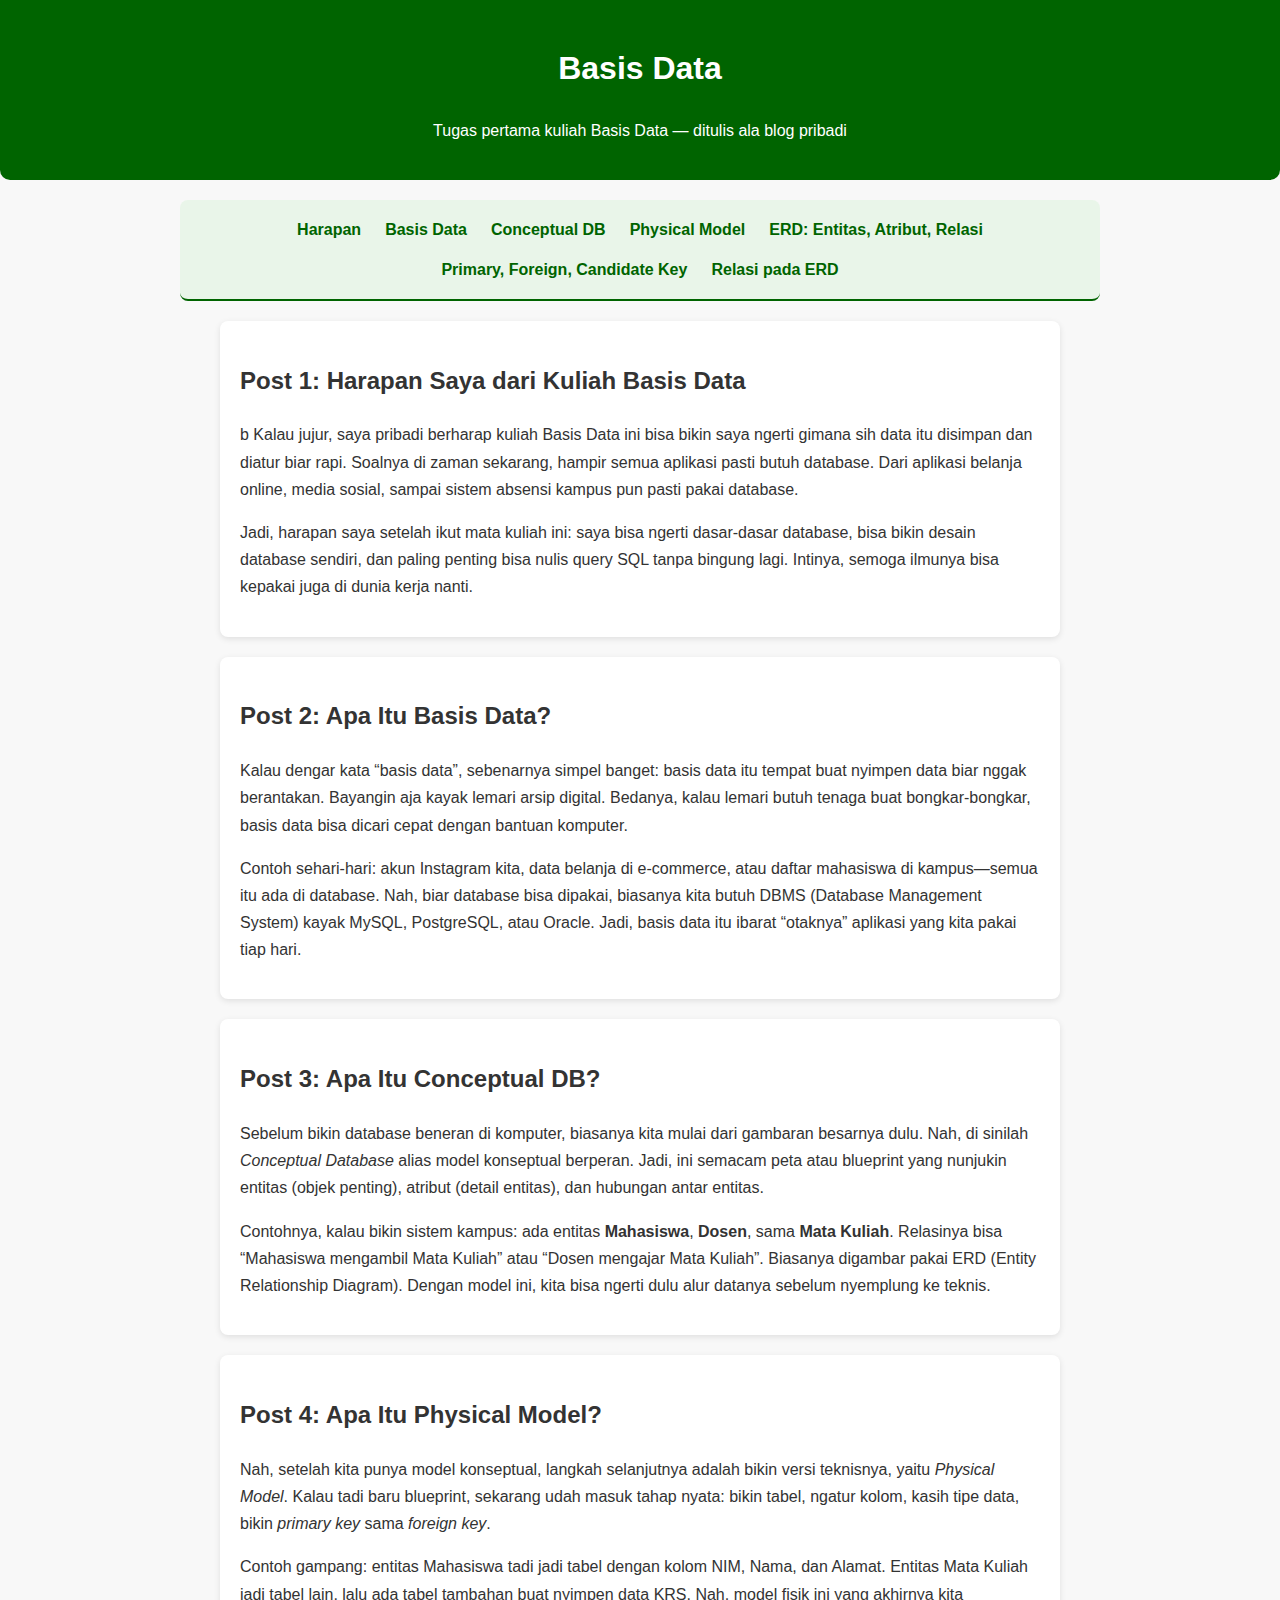
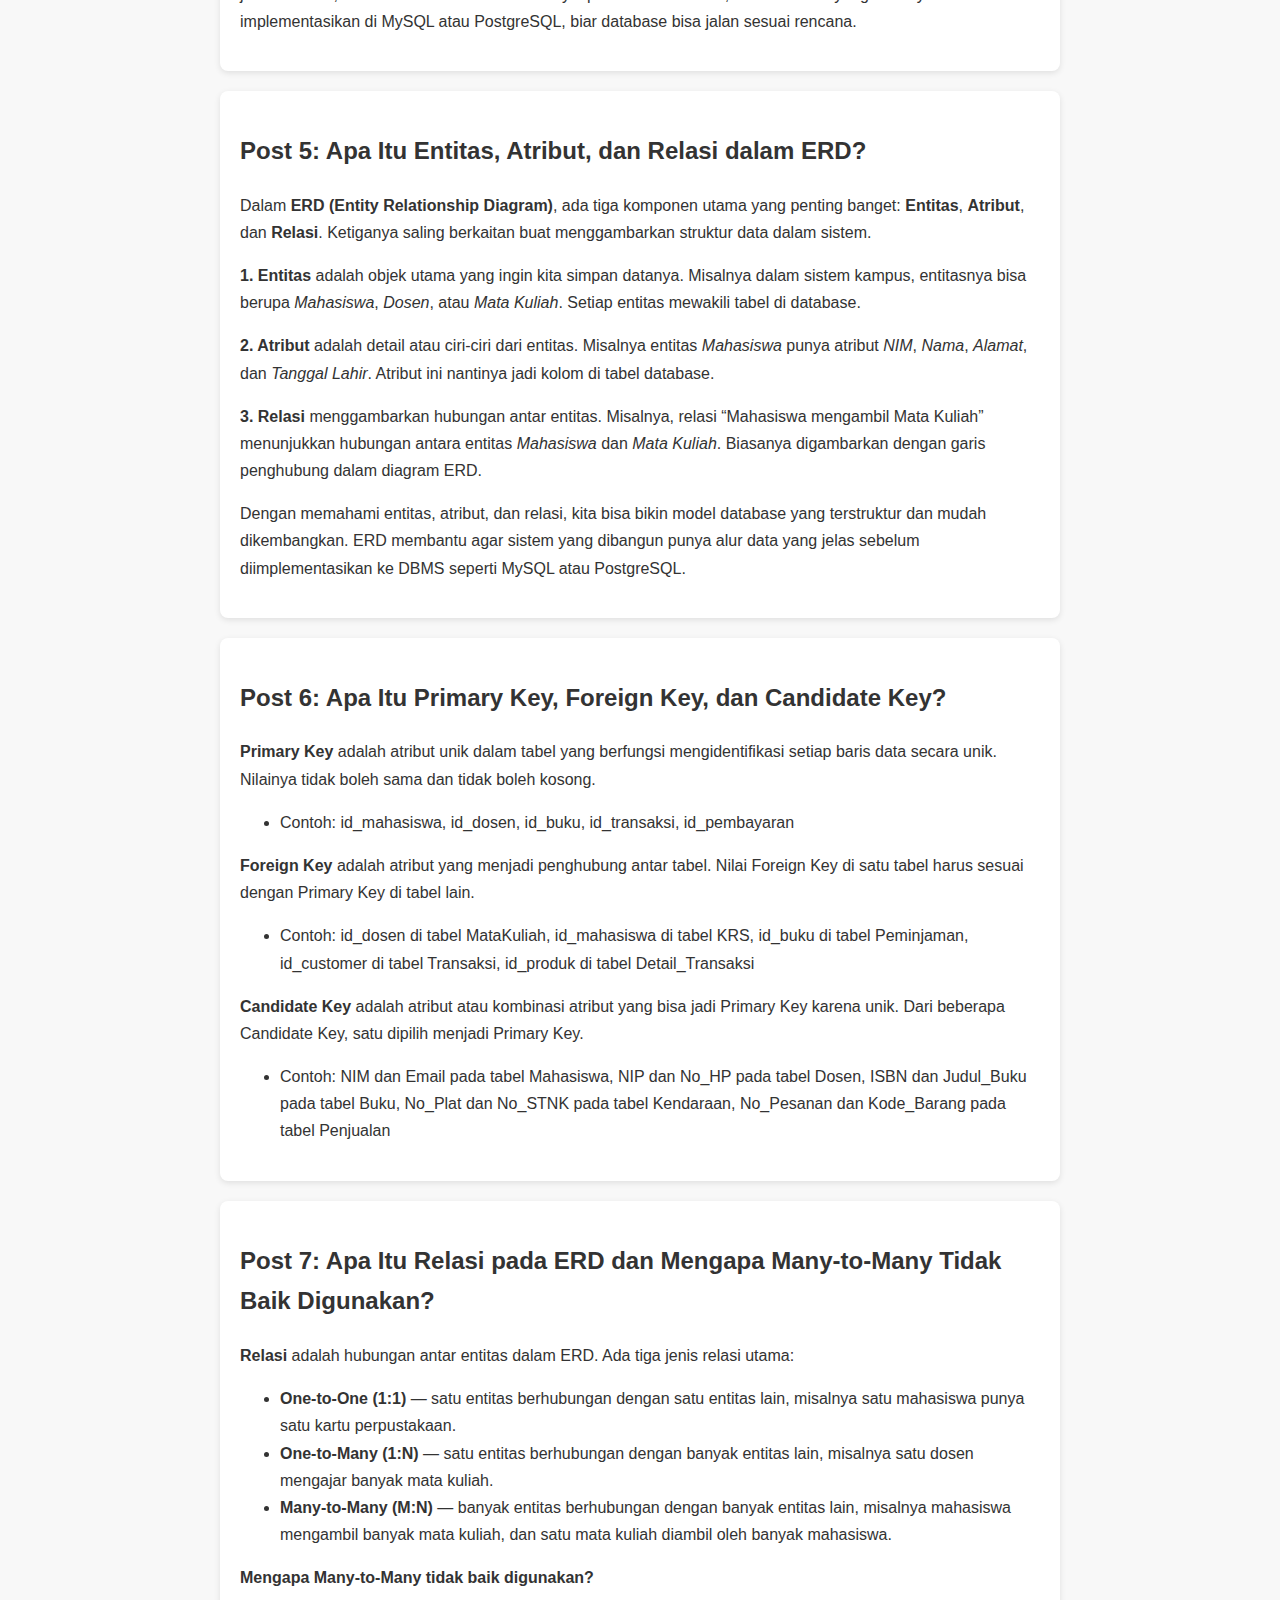
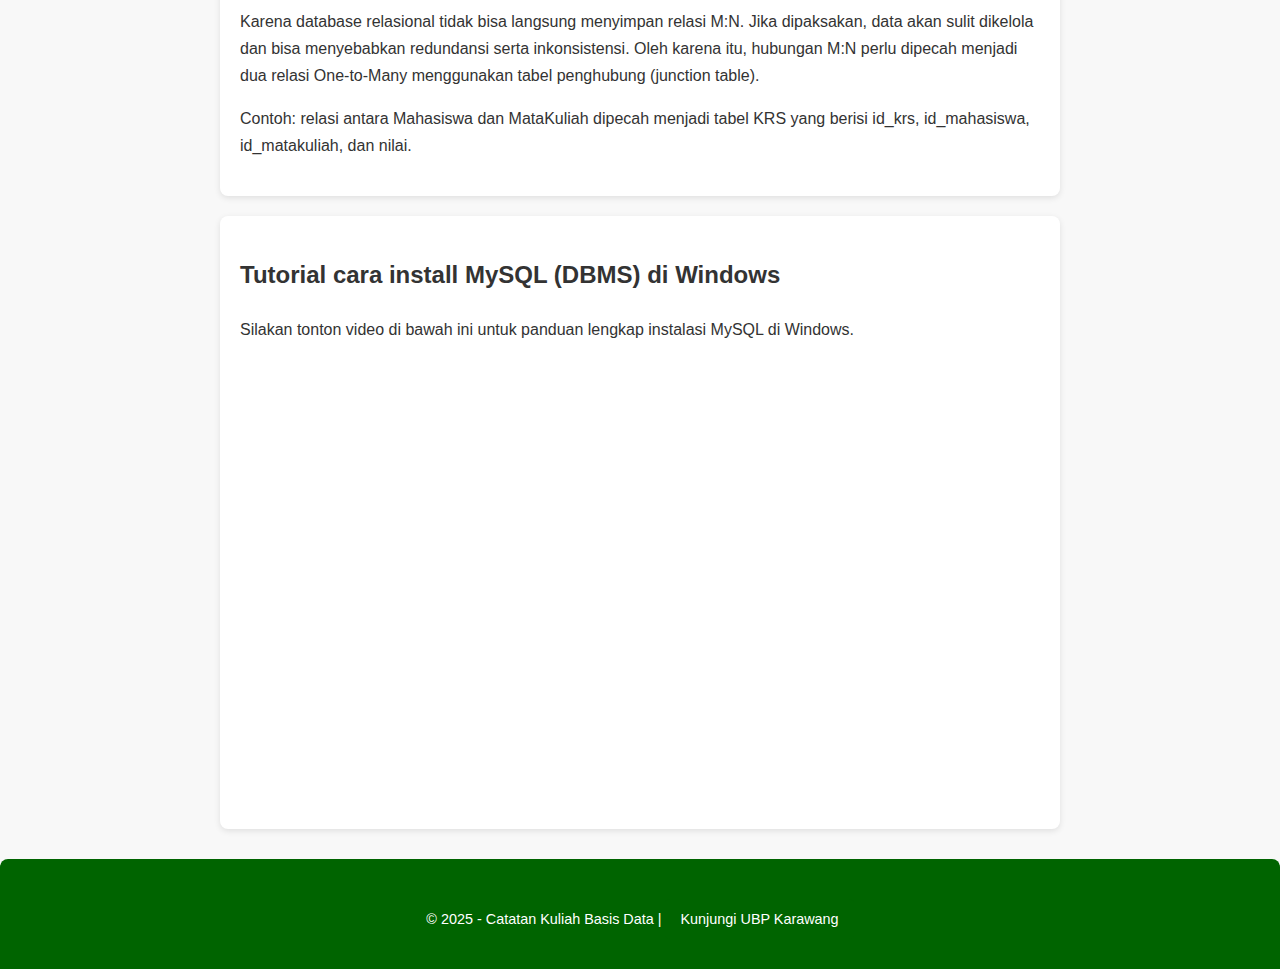
<file: bsd kampus/bsd.html>
<!DOCTYPE html>
<html lang="id">
  <head>
    <meta charset="UTF-8" />
    <meta name="viewport" content="width=device-width, initial-scale=1.0" />
    <title>Blog Basis Data</title>
    <link rel="stylesheet" href="style.css" />
  </head>
  <body>
    <header>
      <h1>Basis Data</h1>
      <p>Tugas pertama kuliah Basis Data — ditulis ala blog pribadi</p>
    </header>

    <nav>
      <a href="#post1">Harapan</a>
      <a href="#post2">Basis Data</a>
      <a href="#post3">Conceptual DB</a>
      <a href="#post4">Physical Model</a>
      <a href="#post5">ERD: Entitas, Atribut, Relasi</a>
      <a href="#post6">Primary, Foreign, Candidate Key</a>
      <a href="#post7">Relasi pada ERD</a>
    </nav>

    <article id="post1">
      <h2>Post 1: Harapan Saya dari Kuliah Basis Data</h2>
      <p>b
        Kalau jujur, saya pribadi berharap kuliah Basis Data ini bisa bikin saya ngerti gimana sih data itu disimpan dan diatur biar rapi. Soalnya di zaman sekarang, hampir semua aplikasi pasti butuh database. Dari aplikasi belanja online,
        media sosial, sampai sistem absensi kampus pun pasti pakai database.
      </p>
      <p>
        Jadi, harapan saya setelah ikut mata kuliah ini: saya bisa ngerti dasar-dasar database, bisa bikin desain database sendiri, dan paling penting bisa nulis query SQL tanpa bingung lagi. Intinya, semoga ilmunya bisa kepakai juga di
        dunia kerja nanti.
      </p>
    </article>

    <article id="post2">
      <h2>Post 2: Apa Itu Basis Data?</h2>
      <p>
        Kalau dengar kata “basis data”, sebenarnya simpel banget: basis data itu tempat buat nyimpen data biar nggak berantakan. Bayangin aja kayak lemari arsip digital. Bedanya, kalau lemari butuh tenaga buat bongkar-bongkar, basis data
        bisa dicari cepat dengan bantuan komputer.
      </p>
      <p>
        Contoh sehari-hari: akun Instagram kita, data belanja di e-commerce, atau daftar mahasiswa di kampus—semua itu ada di database. Nah, biar database bisa dipakai, biasanya kita butuh DBMS (Database Management System) kayak MySQL,
        PostgreSQL, atau Oracle. Jadi, basis data itu ibarat “otaknya” aplikasi yang kita pakai tiap hari.
      </p>
    </article>

    <article id="post3">
      <h2>Post 3: Apa Itu Conceptual DB?</h2>
      <p>
        Sebelum bikin database beneran di komputer, biasanya kita mulai dari gambaran besarnya dulu. Nah, di sinilah <i>Conceptual Database</i> alias model konseptual berperan. Jadi, ini semacam peta atau blueprint yang nunjukin entitas
        (objek penting), atribut (detail entitas), dan hubungan antar entitas.
      </p>
      <p>
        Contohnya, kalau bikin sistem kampus: ada entitas <b>Mahasiswa</b>, <b>Dosen</b>, sama <b>Mata Kuliah</b>. Relasinya bisa “Mahasiswa mengambil Mata Kuliah” atau “Dosen mengajar Mata Kuliah”. Biasanya digambar pakai ERD (Entity
        Relationship Diagram). Dengan model ini, kita bisa ngerti dulu alur datanya sebelum nyemplung ke teknis.
      </p>
    </article>

    <article id="post4">
      <h2>Post 4: Apa Itu Physical Model?</h2>
      <p>
        Nah, setelah kita punya model konseptual, langkah selanjutnya adalah bikin versi teknisnya, yaitu <i>Physical Model</i>. Kalau tadi baru blueprint, sekarang udah masuk tahap nyata: bikin tabel, ngatur kolom, kasih tipe data, bikin
        <i>primary key</i> sama <i>foreign key</i>.
      </p>
      <p>
        Contoh gampang: entitas Mahasiswa tadi jadi tabel dengan kolom NIM, Nama, dan Alamat. Entitas Mata Kuliah jadi tabel lain, lalu ada tabel tambahan buat nyimpen data KRS. Nah, model fisik ini yang akhirnya kita implementasikan di
        MySQL atau PostgreSQL, biar database bisa jalan sesuai rencana.
      </p>
    </article>

    <article id="post5">
      <h2>Post 5: Apa Itu Entitas, Atribut, dan Relasi dalam ERD?</h2>
      <p>Dalam <b>ERD (Entity Relationship Diagram)</b>, ada tiga komponen utama yang penting banget: <b>Entitas</b>, <b>Atribut</b>, dan <b>Relasi</b>. Ketiganya saling berkaitan buat menggambarkan struktur data dalam sistem.</p>

      <p><b>1. Entitas</b> adalah objek utama yang ingin kita simpan datanya. Misalnya dalam sistem kampus, entitasnya bisa berupa <i>Mahasiswa</i>, <i>Dosen</i>, atau <i>Mata Kuliah</i>. Setiap entitas mewakili tabel di database.</p>

      <p><b>2. Atribut</b> adalah detail atau ciri-ciri dari entitas. Misalnya entitas <i>Mahasiswa</i> punya atribut <i>NIM</i>, <i>Nama</i>, <i>Alamat</i>, dan <i>Tanggal Lahir</i>. Atribut ini nantinya jadi kolom di tabel database.</p>

      <p>
        <b>3. Relasi</b> menggambarkan hubungan antar entitas. Misalnya, relasi “Mahasiswa mengambil Mata Kuliah” menunjukkan hubungan antara entitas <i>Mahasiswa</i> dan <i>Mata Kuliah</i>. Biasanya digambarkan dengan garis penghubung
        dalam diagram ERD.
      </p>

      <p>
        Dengan memahami entitas, atribut, dan relasi, kita bisa bikin model database yang terstruktur dan mudah dikembangkan. ERD membantu agar sistem yang dibangun punya alur data yang jelas sebelum diimplementasikan ke DBMS seperti MySQL
        atau PostgreSQL.
      </p>
    </article>

    <article id="post6">
      <h2>Post 6: Apa Itu Primary Key, Foreign Key, dan Candidate Key?</h2>
      <p><b>Primary Key</b> adalah atribut unik dalam tabel yang berfungsi mengidentifikasi setiap baris data secara unik. Nilainya tidak boleh sama dan tidak boleh kosong.</p>
      <ul>
        <li>Contoh: id_mahasiswa, id_dosen, id_buku, id_transaksi, id_pembayaran</li>
      </ul>

      <p><b>Foreign Key</b> adalah atribut yang menjadi penghubung antar tabel. Nilai Foreign Key di satu tabel harus sesuai dengan Primary Key di tabel lain.</p>
      <ul>
        <li>Contoh: id_dosen di tabel MataKuliah, id_mahasiswa di tabel KRS, id_buku di tabel Peminjaman, id_customer di tabel Transaksi, id_produk di tabel Detail_Transaksi</li>
      </ul>

      <p><b>Candidate Key</b> adalah atribut atau kombinasi atribut yang bisa jadi Primary Key karena unik. Dari beberapa Candidate Key, satu dipilih menjadi Primary Key.</p>
      <ul>
        <li>Contoh: NIM dan Email pada tabel Mahasiswa, NIP dan No_HP pada tabel Dosen, ISBN dan Judul_Buku pada tabel Buku, No_Plat dan No_STNK pada tabel Kendaraan, No_Pesanan dan Kode_Barang pada tabel Penjualan</li>
      </ul>
    </article>

    <article id="post7">
      <h2>Post 7: Apa Itu Relasi pada ERD dan Mengapa Many-to-Many Tidak Baik Digunakan?</h2>
      <p><b>Relasi</b> adalah hubungan antar entitas dalam ERD. Ada tiga jenis relasi utama:</p>
      <ul>
        <li><b>One-to-One (1:1)</b> — satu entitas berhubungan dengan satu entitas lain, misalnya satu mahasiswa punya satu kartu perpustakaan.</li>
        <li><b>One-to-Many (1:N)</b> — satu entitas berhubungan dengan banyak entitas lain, misalnya satu dosen mengajar banyak mata kuliah.</li>
        <li><b>Many-to-Many (M:N)</b> — banyak entitas berhubungan dengan banyak entitas lain, misalnya mahasiswa mengambil banyak mata kuliah, dan satu mata kuliah diambil oleh banyak mahasiswa.</li>
      </ul>

      <p><b>Mengapa Many-to-Many tidak baik digunakan?</b></p>
      <p>
        Karena database relasional tidak bisa langsung menyimpan relasi M:N. Jika dipaksakan, data akan sulit dikelola dan bisa menyebabkan redundansi serta inkonsistensi. Oleh karena itu, hubungan M:N perlu dipecah menjadi dua relasi
        One-to-Many menggunakan tabel penghubung (junction table).
      </p>

      <p>Contoh: relasi antara Mahasiswa dan MataKuliah dipecah menjadi tabel KRS yang berisi id_krs, id_mahasiswa, id_matakuliah, dan nilai.</p>
    </article>

    <article id="postX">
      <h2>Tutorial cara install MySQL (DBMS) di Windows</h2>
      <p>Silakan tonton video di bawah ini untuk panduan lengkap instalasi MySQL di Windows.</p>
      <div class="video-container">
        <iframe
          width="560"
          height="315"
          src="https://youtube.com/embed/3fijaoGFm00"
          title="YouTube video player"
          frameborder="0"
          allow="accelerometer; autoplay; clipboard-write; encrypted-media; gyroscope; picture-in-picture"
          allowfullscreen
        ></iframe>
      </div>
    </article>

    <footer>
      <p>
        © 2025 - Catatan Kuliah Basis Data |
        <a href="https://www.ubpkarawang.ac.id" class="btn-link" target="_blank">Kunjungi UBP Karawang</a>
      </p>
    </footer>
  </body>
</html>
</file>
<file: style.css>
/* === Gaya Umum === */
body {
  font-family: Arial, sans-serif;
  line-height: 1.7;
  margin: 0;
  background: #f8f8f8;
  color: #333;
}

/* === Header === */
header {
  background: #006400;
  color: white;
  padding: 20px;
  text-align: center;
  border-radius: 0 0 10px 10px;
}

/* === Navigasi === */
nav {
  display: flex;
  justify-content: center;
  flex-wrap: wrap;
  background-color: #e9f5e9;
  padding: 10px;
  border-bottom: 2px solid #006400;
  border-radius: 8px;
  margin: 20px auto;
  max-width: 900px;
}

nav a {
  color: #006400;
  text-decoration: none;
  margin: 6px 12px;
  font-weight: bold;
  transition: 0.2s;
}

nav a:hover {
  color: white;
  background-color: #006400;
  padding: 6px 12px;
  border-radius: 6px;
}

/* === Artikel === */
article {
  background: white;
  padding: 20px;
  margin: 20px auto;
  max-width: 800px;
  border-radius: 8px;
  box-shadow: 0 2px 6px rgba(0, 0, 0, 0.1);
  transition: transform 0.25s ease, box-shadow 0.25s ease;
}

/* Efek hover artikel */
article:hover {
  transform: translateY(-5px);
  box-shadow: 0 4px 12px rgba(0, 0, 0, 0.15);
}

/* === Footer === */
footer {
  text-align: center;
  margin-top: 30px;
  font-size: 0.9em;
  background-color: #006400;
  color: white;
  padding: 15px;
  border-radius: 8px 8px 0 0;
}

footer a {
  color: #ffd700;
  text-decoration: none;
}

footer a:hover {
  text-decoration: underline;
}

/* === Tombol Link === */
.btn-link {
  display: inline-block;
  margin-top: 10px;
  padding: 8px 15px;
  background: #006400;
  color: white;
  border-radius: 5px;
  text-decoration: none;
  transition: 0.2s;
}

.btn-link:hover {
  background: #004d00;
}

.video-container {
  position: relative;
  width: 100%;
  padding-bottom: 56.25%; /* aspek rasio 16:9 */
  height: 0;
  overflow: hidden;
}

.video-container iframe {
  position: absolute;
  top: 0;
  left: 0;
  width: 100%;
  height: 100%;
}
</file>
<file: bsd kampus/style.css>
body {
  font-family: Arial, sans-serif;
  line-height: 1.7;
  margin: 0;
  background: #f8f8f8;
  color: #333;
}

header {
  background: #006400;
  color: white;
  padding: 20px;
  text-align: center;
  border-radius: 0 0 10px 10px;
}

nav {
  display: flex;
  justify-content: center;
  flex-wrap: wrap;
  background-color: #e9f5e9;
  padding: 10px;
  border-bottom: 2px solid #006400;
  border-radius: 8px;
  margin: 20px auto;
  max-width: 900px;
}

nav a {
  color: #006400;
  text-decoration: none;
  margin: 6px 12px;
  font-weight: bold;
  transition: 0.2s;
}

nav a:hover {
  color: white;
  background-color: #006400;
  padding: 6px 12px;
  border-radius: 6px;
}

article {
  background: white;
  padding: 20px;
  margin: 20px auto;
  max-width: 800px;
  border-radius: 8px;
  box-shadow: 0 2px 6px rgba(0, 0, 0, 0.1);
  transition: transform 0.25s ease, box-shadow 0.25s ease;
}

article:hover {
  transform: translateY(-5px);
  box-shadow: 0 4px 12px rgba(0, 0, 0, 0.15);
}

footer {
  text-align: center;
  margin-top: 30px;
  font-size: 0.9em;
  background-color: #006400;
  color: white;
  padding: 15px;
  border-radius: 8px 8px 0 0;
}

footer a {
  color: #ffd700;
  text-decoration: none;
}

footer a:hover {
  text-decoration: underline;
}

.btn-link {
  display: inline-block;
  margin-top: 10px;
  padding: 8px 15px;
  background: #006400;
  color: white;
  border-radius: 5px;
  text-decoration: none;
  transition: 0.2s;
}

.btn-link:hover {
  background: #004d00;
}

.video-container {
  position: relative;
  width: 100%;
  padding-bottom: 56.25%;
  height: 0;
  overflow: hidden;
}

.video-container iframe {
  position: absolute;
  top: 0;
  left: 0;
  width: 100%;
  height: 100%;
}
</file>
